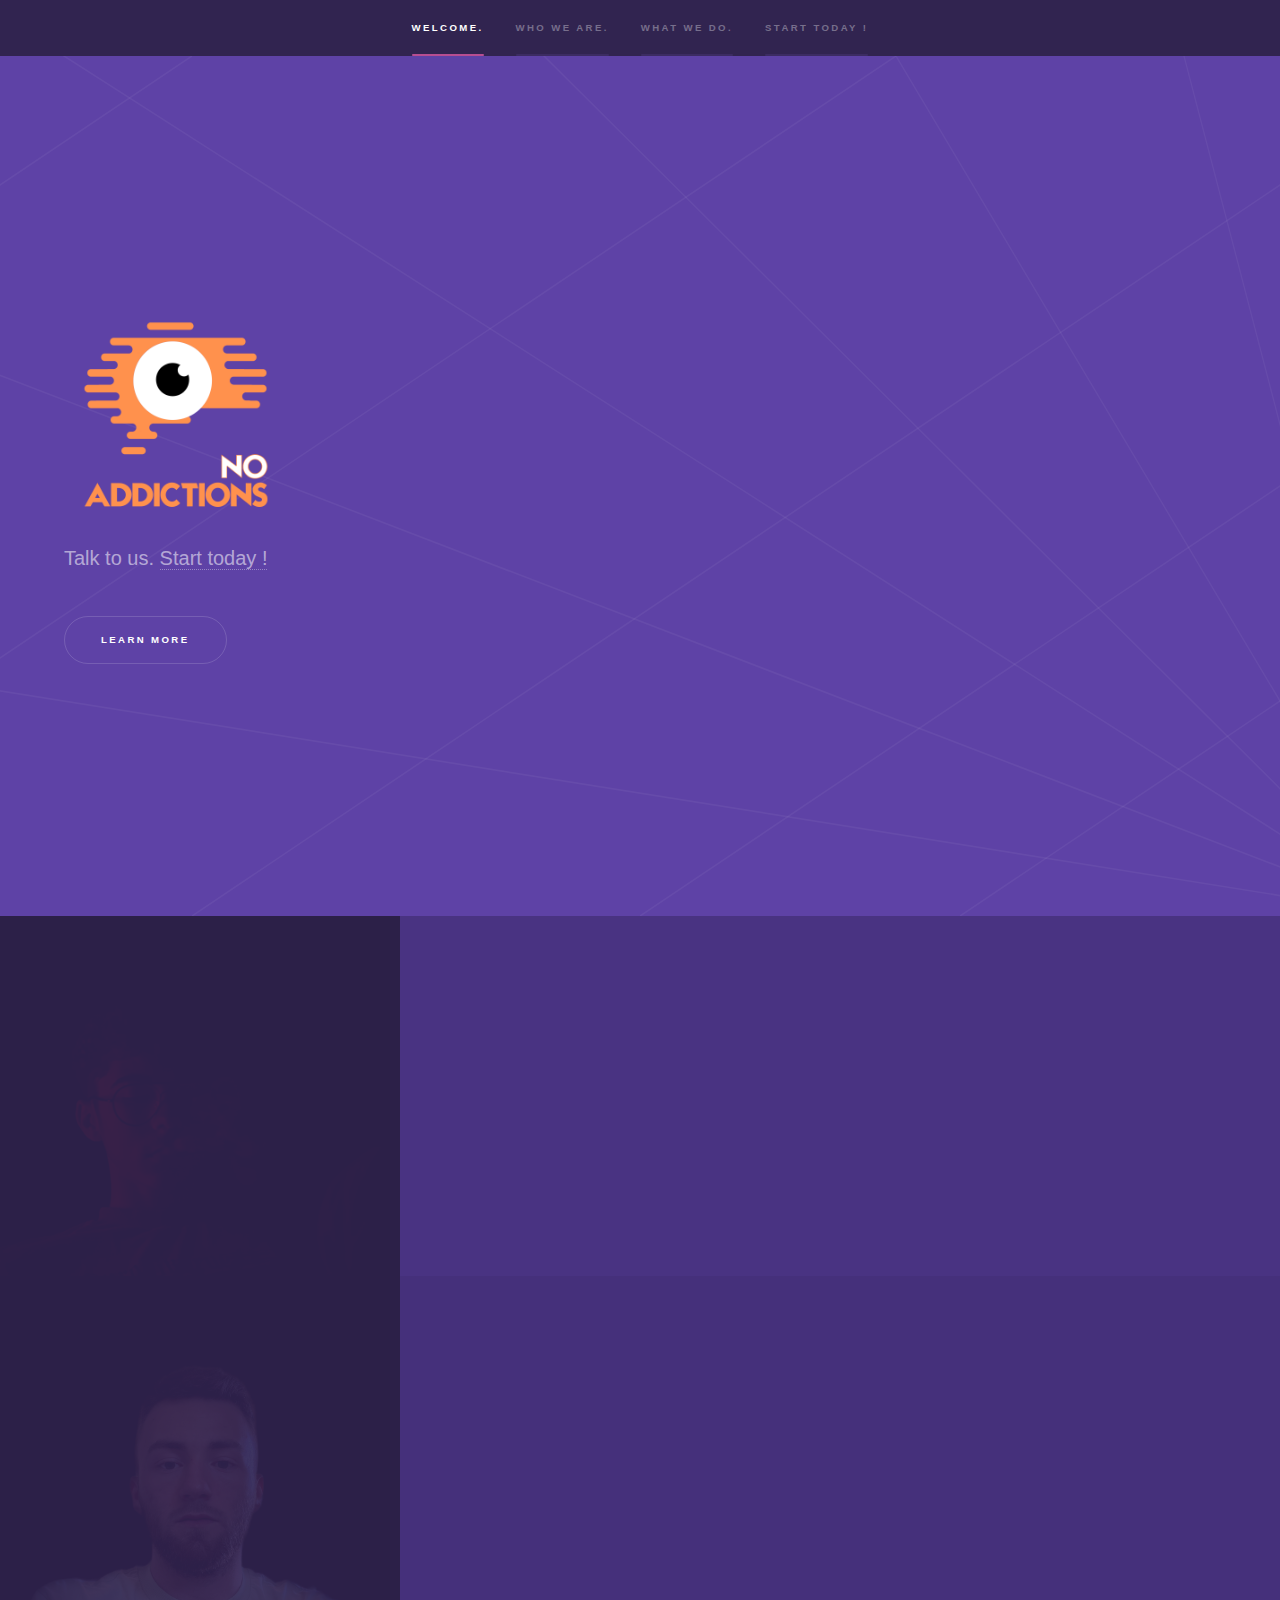
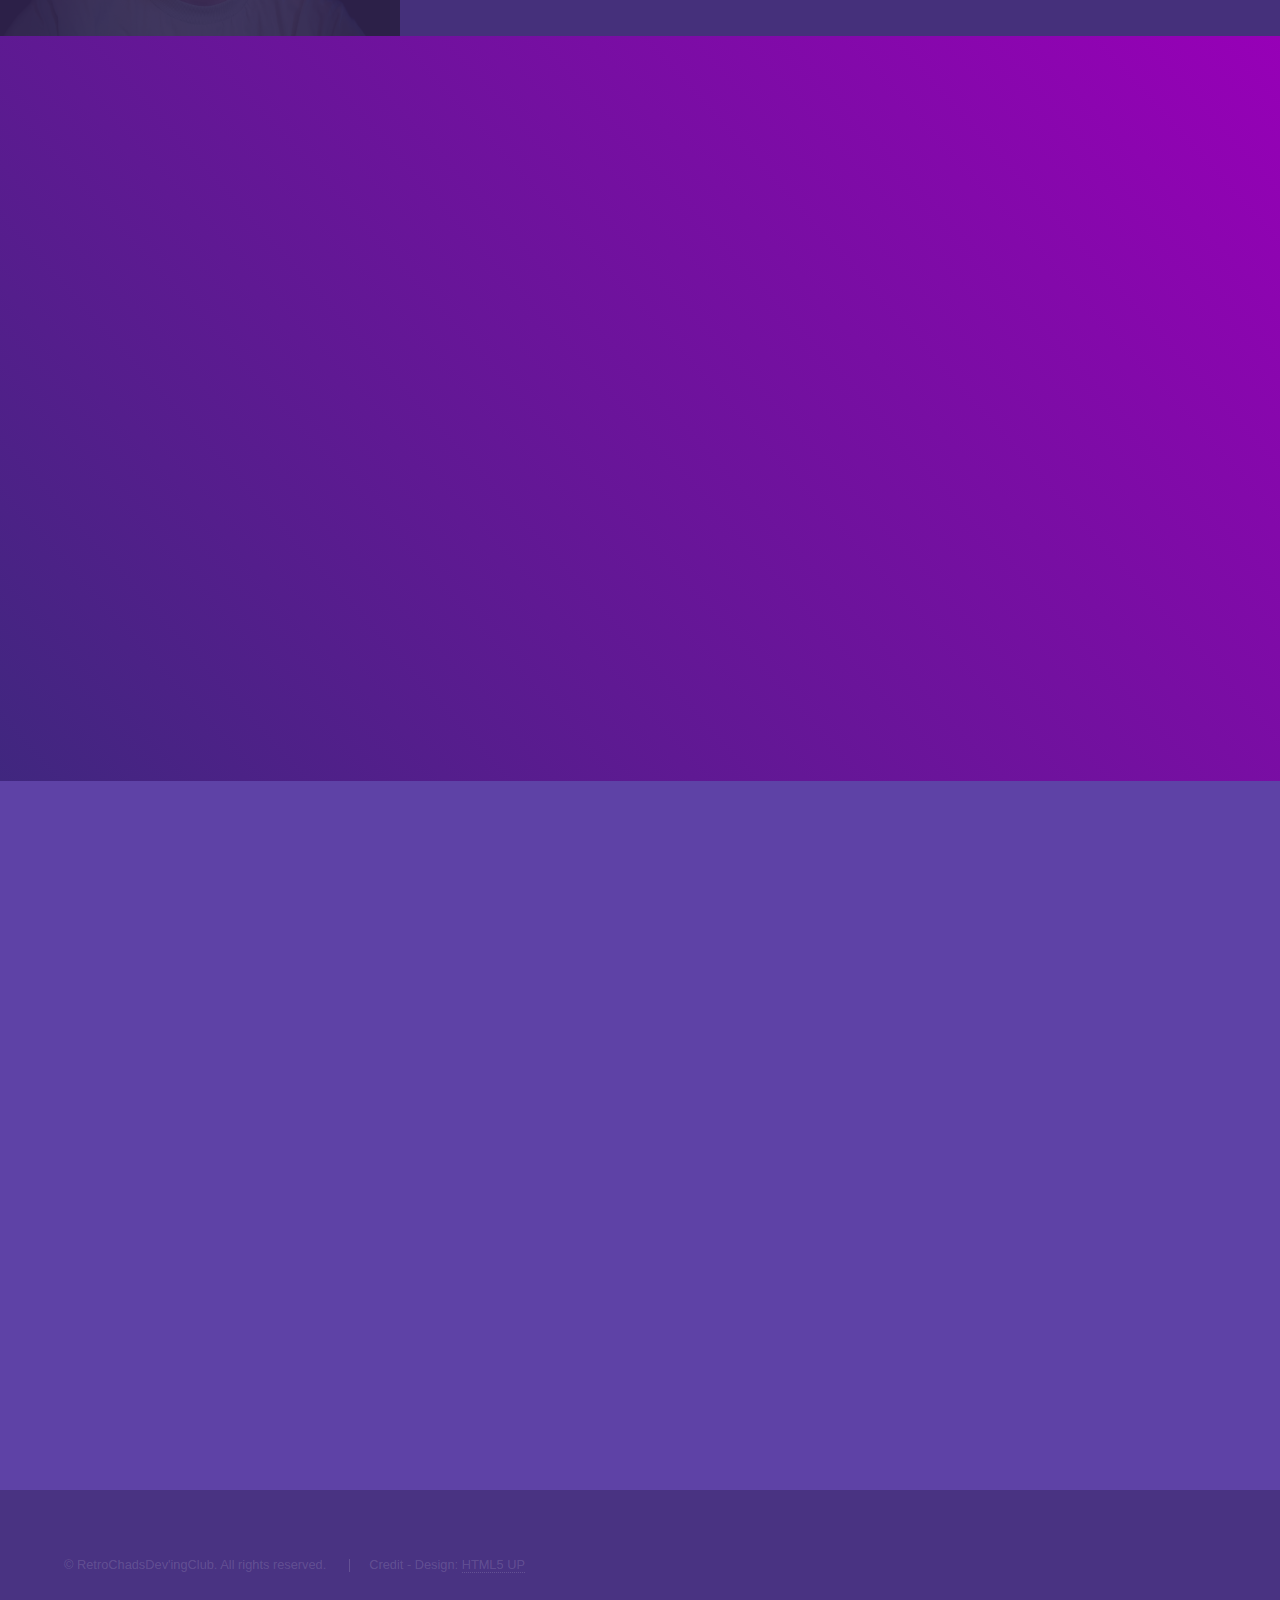
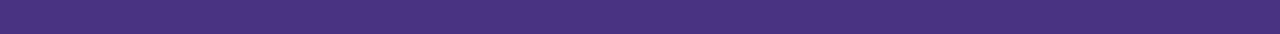
<file: index.html>
<!DOCTYPE HTML>
<!DOCTYPE HTML>
<!--
	Hyperspace by HTML5 UP
	html5up.net | @ajlkn
	Free for personal and commercial use under the CCA 3.0 license (html5up.net/license)
-->
<html>

<head>
    <title>NO ADDICTIONS.</title>
    <meta charset="utf-8" />
    <meta name="viewport" content="width=device-width, initial-scale=1, user-scalable=no" />
    <link rel="stylesheet" href="assets/css/main.css" />
    <noscript><link rel="stylesheet" href="assets/css/noscript.css" /></noscript>
    <link rel="icon" type="image/png" href="images/LOGO_noBackground.png" />
</head>

<body class="is-preload">

    <!-- Sidebar -->
    <section id="sidebar">
        <div class="inner">
            <nav>
                <ul>
                    <li><a href="#intro">Welcome.</a></li>
                    <li><a href="#one">Who we are.</a></li>
                    <li><a href="#two">What we do.</a></li>
                    <li><a href="#three">Start today !</a></li>
                </ul>
            </nav>
        </div>
    </section>

    <!-- Wrapper -->
    <div id="wrapper">

        <!-- Intro -->
        <section id="intro" class="wrapper style1 fullscreen fade-up">
            <div class="inner">
                <img src="images/LOGO_noBackground.png" />
                <!-- <h1>NO ADDICTION</h1> -->
                <p>Talk to us. <a href="#three">Start today !</a></p>
                <ul class="actions">
                    <li><a href="#two" class="button scrolly">Learn more</a></li>
                </ul>
            </div>
        </section>

        <!-- One -->
        <section id="one" class="wrapper style2 spotlights">
            <section>
                <a href="#" class="image"><img src="images/Matisse.jpg" alt="" data-position="top center" /></a>
                <div class="content">
                    <div class="inner">
                        <h2>Matisse CHENAVAS</h2>
                        <p>Former addict : Alcohol, cannabis, nicotine. Today young entrepreneur active in computer development. Convinced by a healthy life, he understands you and wants to help!</p>
                        <ul class="actions">
                            <!-- <li><a href="generic.html" class="button">Learn more</a></li> -->
                        </ul>
                    </div>
                </div>
            </section>
            <section>
                <a href="#" class="image"><img src="images/Erwann.jpg" alt="" data-position="25% 25%" /></a>
                <div class="content">
                    <div class="inner">
                        <h2>Erwann LAGOUCHE</h2>
                        <p>Video games addict since young. Talking to people helped him move on. He decided to help other in need, and to live of what he loves.</p>
                        <ul class="actions">
                            <!-- <li><a href="generic.html" class="button">Learn more</a></li> -->
                        </ul>
                    </div>
                </div>
            </section>
        </section>

        <!-- Two -->
        <section id="two" class="wrapper style3 fade-up">
            <div class="inner">
                <h2>What we do.</h2>
                <p>We are a duo of two computer science students, Erwann and Matisse. We want to help people affected by addiction to get out of it. Let's help us !</p>
                <div class="features">
                    <section>
                        <span class="icon solid major fa-comments"></span>
                        <h3>Talk about it !</h3>
                        <p>We organize anonymous meetings to talk freely about our addictions and how each of us experiences them.</p>
                    </section>
                    <section>
                        <span class="icon solid major fa-info"></span>
                        <h3>Find out more !</h3>
                        <p>We are convinced that there is a lack of information about addiction and we want everyone to really understand what an addiction is, both addict and non-addicts.</p>
                    </section>
                    <section>
                        <span class="icon solid major fa-suitcase"></span>
                        <h3>Professional reinsertion !</h3>
                        <p>We propose to help the most affected people return to an active life by helping them find work.</p>
                    </section>
                    <section>
                        <span class="icon solid major fa-calendar"></span>
                        <h3>Take part !</h3>
                        <p>We regularly organize events to meet former addicts and discuss with them.</p>
                    </section>
                </div>
                <ul class="actions">
                    <li><a href="informations.html" class="button">Learn more about addictions</a></li>
                </ul>
            </div>
        </section>

        <!-- Three -->
        <section id="three" class="wrapper style1 fade-up">
            <div class="inner">
                <h2>Start today !</h2>
                <p>Participating is the best way to get out of addiction or to help do so. Get started!</p>
                <div class="split style1">
                    <section>
                        <form method="post" action="#">
                            <div class="col-4 col-12-small">
                                <input type="radio" id="demo-priority-low" name="demo-priority" checked>
                                <label for="demo-priority-low">I am an addict.</label>
                            </div>
                            <div class="col-4 col-12-small">
                                <input type="radio" id="demo-priority-normal" name="demo-priority">
                                <label for="demo-priority-normal">I want to help an addict.</label>
                            </div>
                            <div class="fields">
                                <div class="field half">
                                    <label for="name">Name</label>
                                    <input type="text" name="name" id="name" />
                                </div>
                                <div class="field half">
                                    <label for="email">Email</label>
                                    <input type="text" name="email" id="email" />
                                </div>
                                <div class="field">
                                    <label for="message">Message</label>
                                    <textarea name="message" id="message" rows="5"></textarea>
                                </div>
                            </div>
                            <ul class="actions">
                                <li><a href="" class="button submit">Seek help</a></li>
                            </ul>
                        </form>
                    </section>
                    <section>
                        <ul class="contact">
                            <li>
                                <h3>Address</h3>
                                <span>25 rue Feuillat<br />
											69003, Lyon<br />
											France</span>
                            </li>
                            <li>
                                <h3>Email</h3>
                                <a href="#">contact.noaddiction@gmail.com</a>
                            </li>
                            <li>
                                <h3>Phone</h3>
                                <span>(+33) 4 68 28 41 92</span>
                            </li>
                            <li>
                                <h3>Social</h3>
                                <ul class="icons">
                                    <li><a href="https://github.com/ZEDIUM-Off/NO-ADDICTION" class="icon brands fa-github"><span class="label">GitHub</span></a></li>
                                    <li><a href="https://www.instagram.com/ig.noaddiction/?hl=fr" class="icon brands fa-instagram"><span class="label">Instagram</span></a></li>
                                    <!-- <li><a href="#" class="icon brands fa-linkedin-in"><span class="label">LinkedIn</span></a></li> -->
                                </ul>
                            </li>
                        </ul>
                    </section>
                </div>
            </div>
        </section>

    </div>

    <!-- Footer -->
    <footer id="footer" class="wrapper style1-alt">
        <div class="inner">
            <ul class="menu">
                <li>&copy; RetroChadsDev'ingClub. All rights reserved.</li>
                <li>Credit - Design: <a href="http://html5up.net">HTML5 UP</a></li>
            </ul>
        </div>
    </footer>

    <!-- Scripts -->
    <script src="assets/js/jquery.min.js"></script>
    <script src="assets/js/jquery.scrollex.min.js"></script>
    <script src="assets/js/jquery.scrolly.min.js"></script>
    <script src="assets/js/browser.min.js"></script>
    <script src="assets/js/breakpoints.min.js"></script>
    <script src="assets/js/util.js"></script>
    <script src="assets/js/main.js"></script>

</body>

</html>
</file>
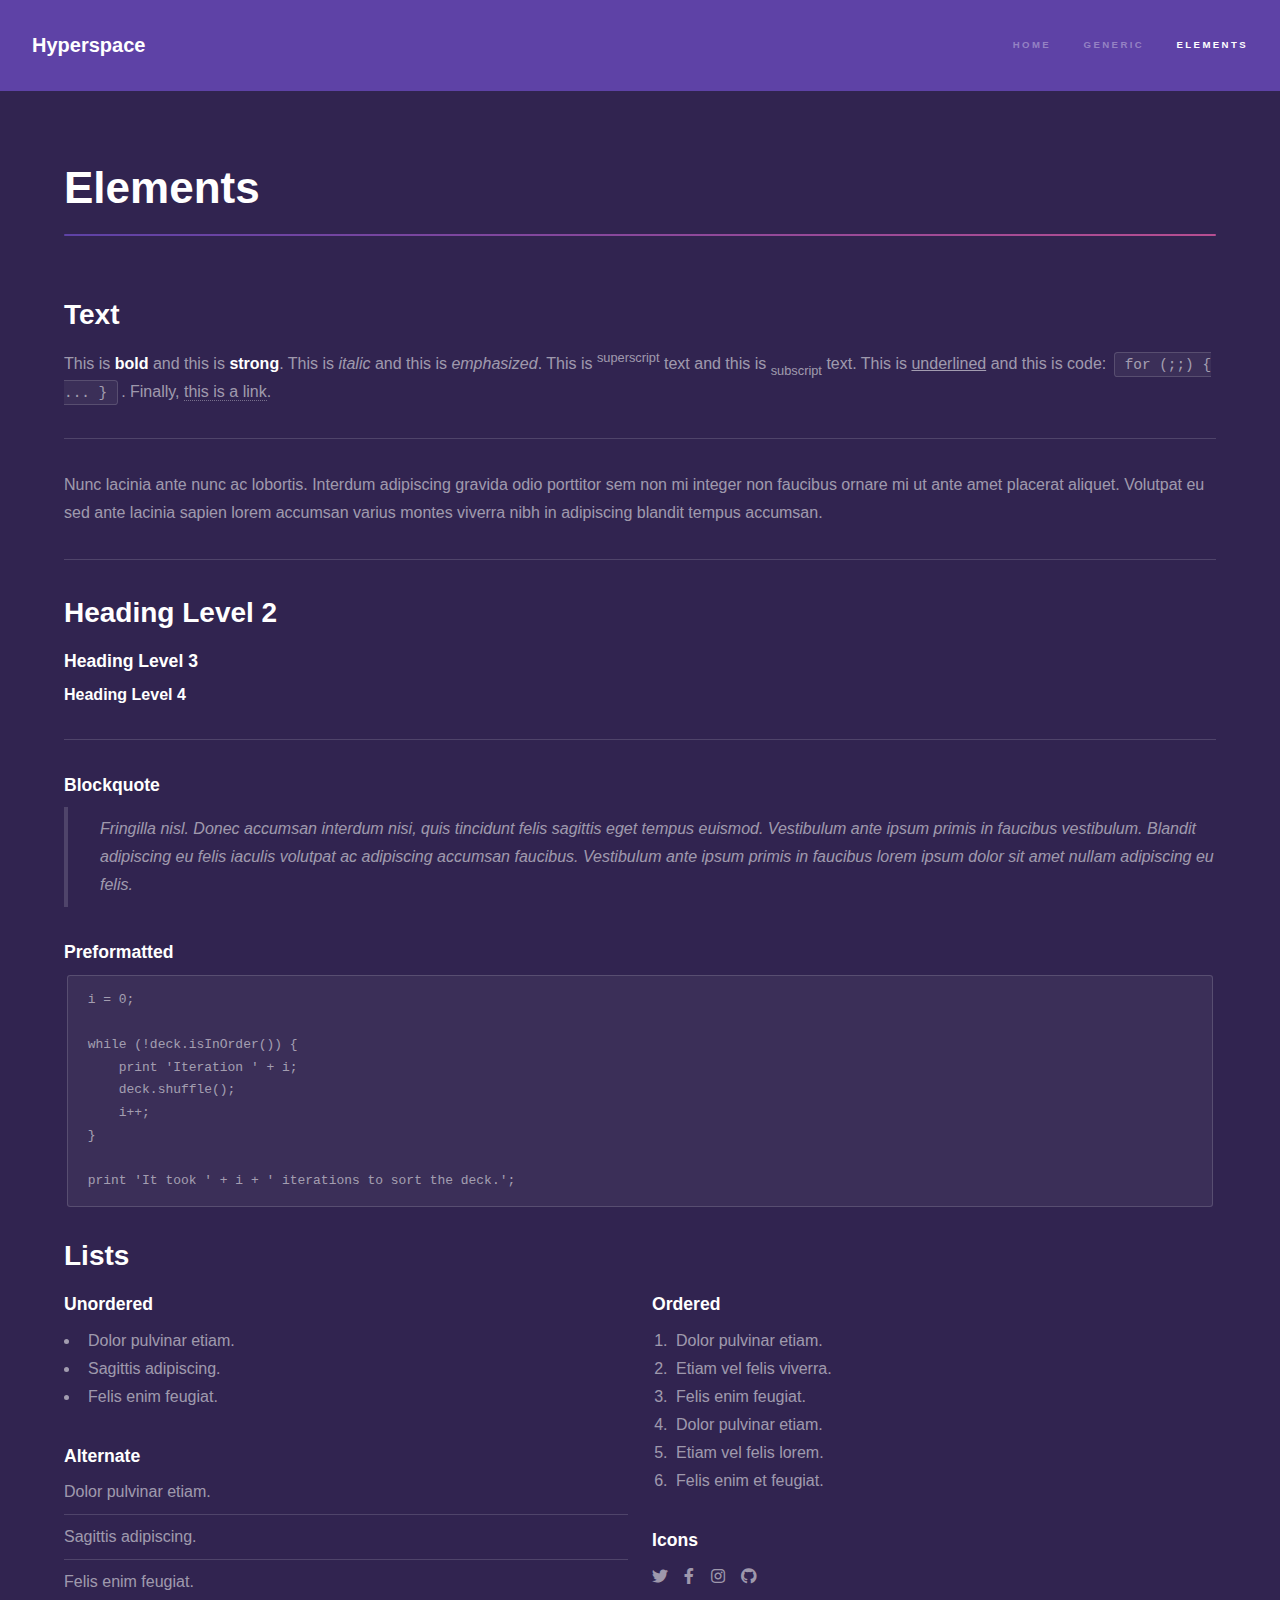
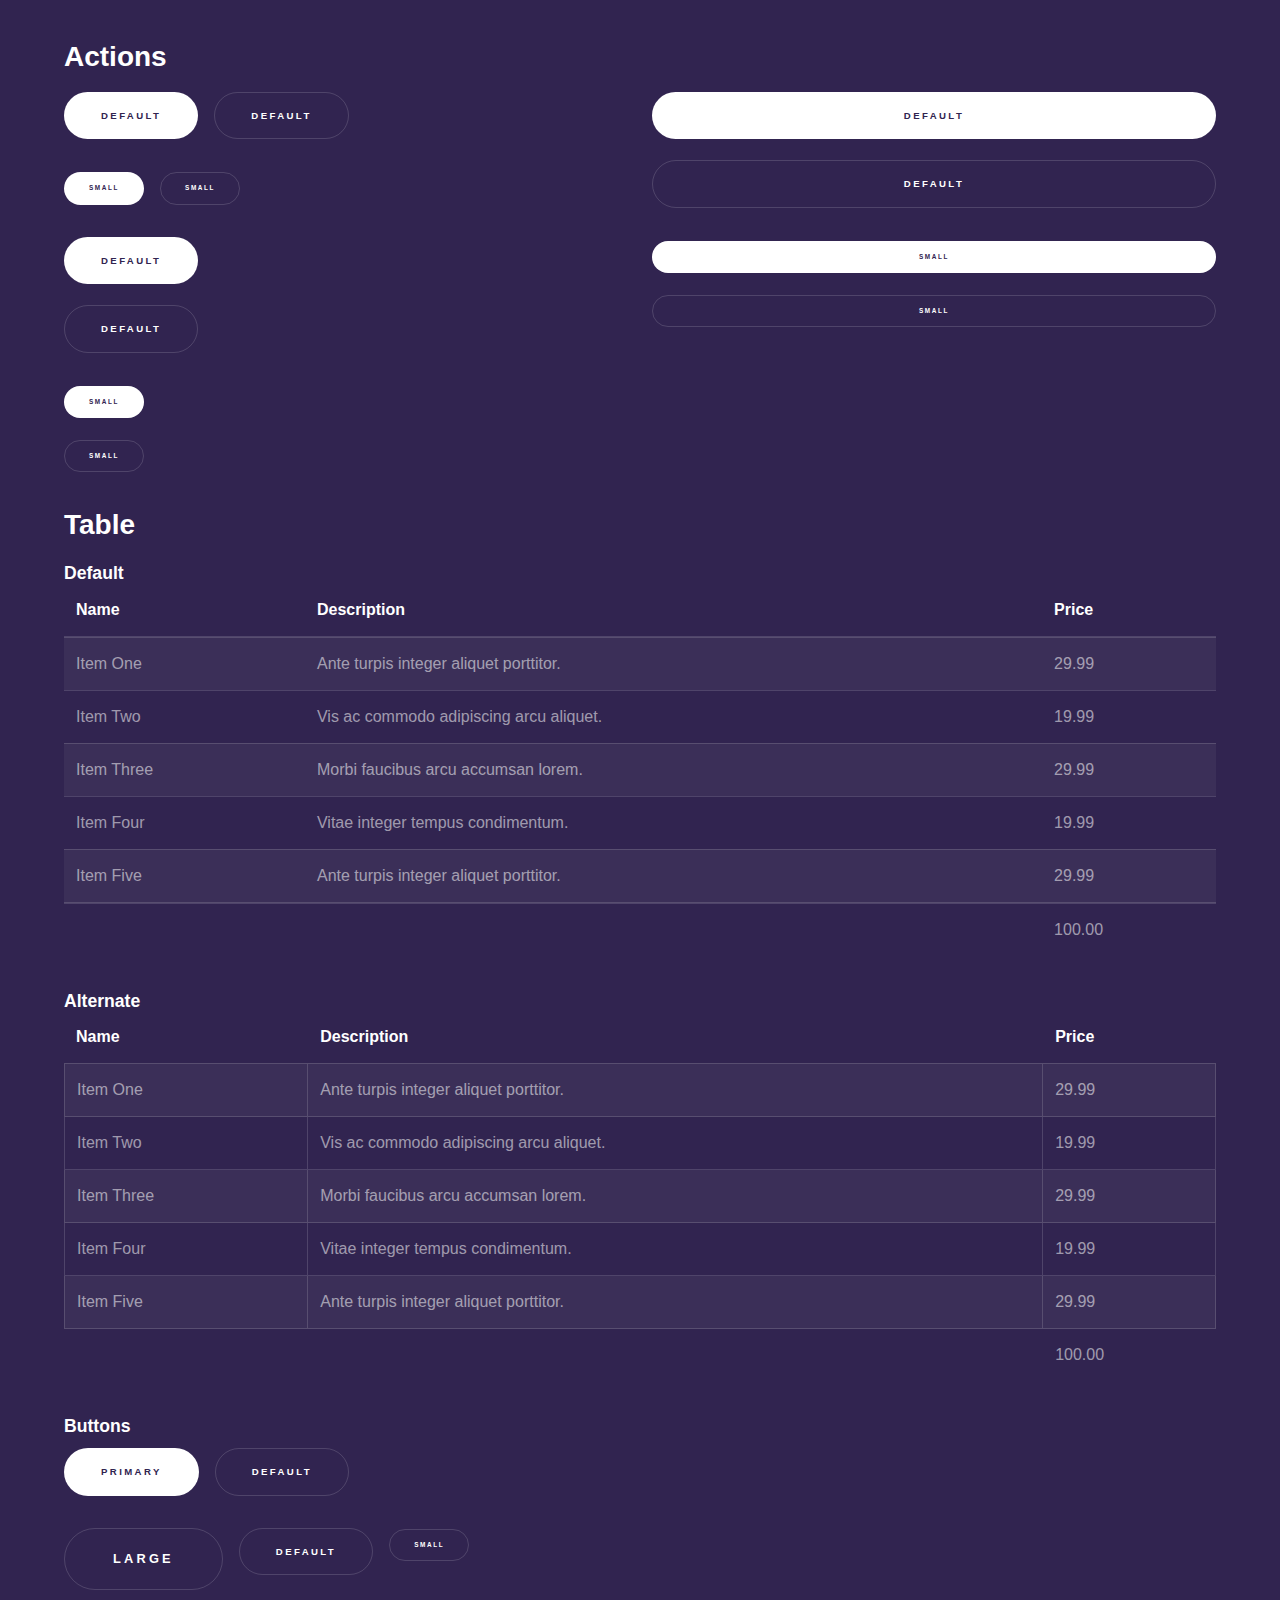
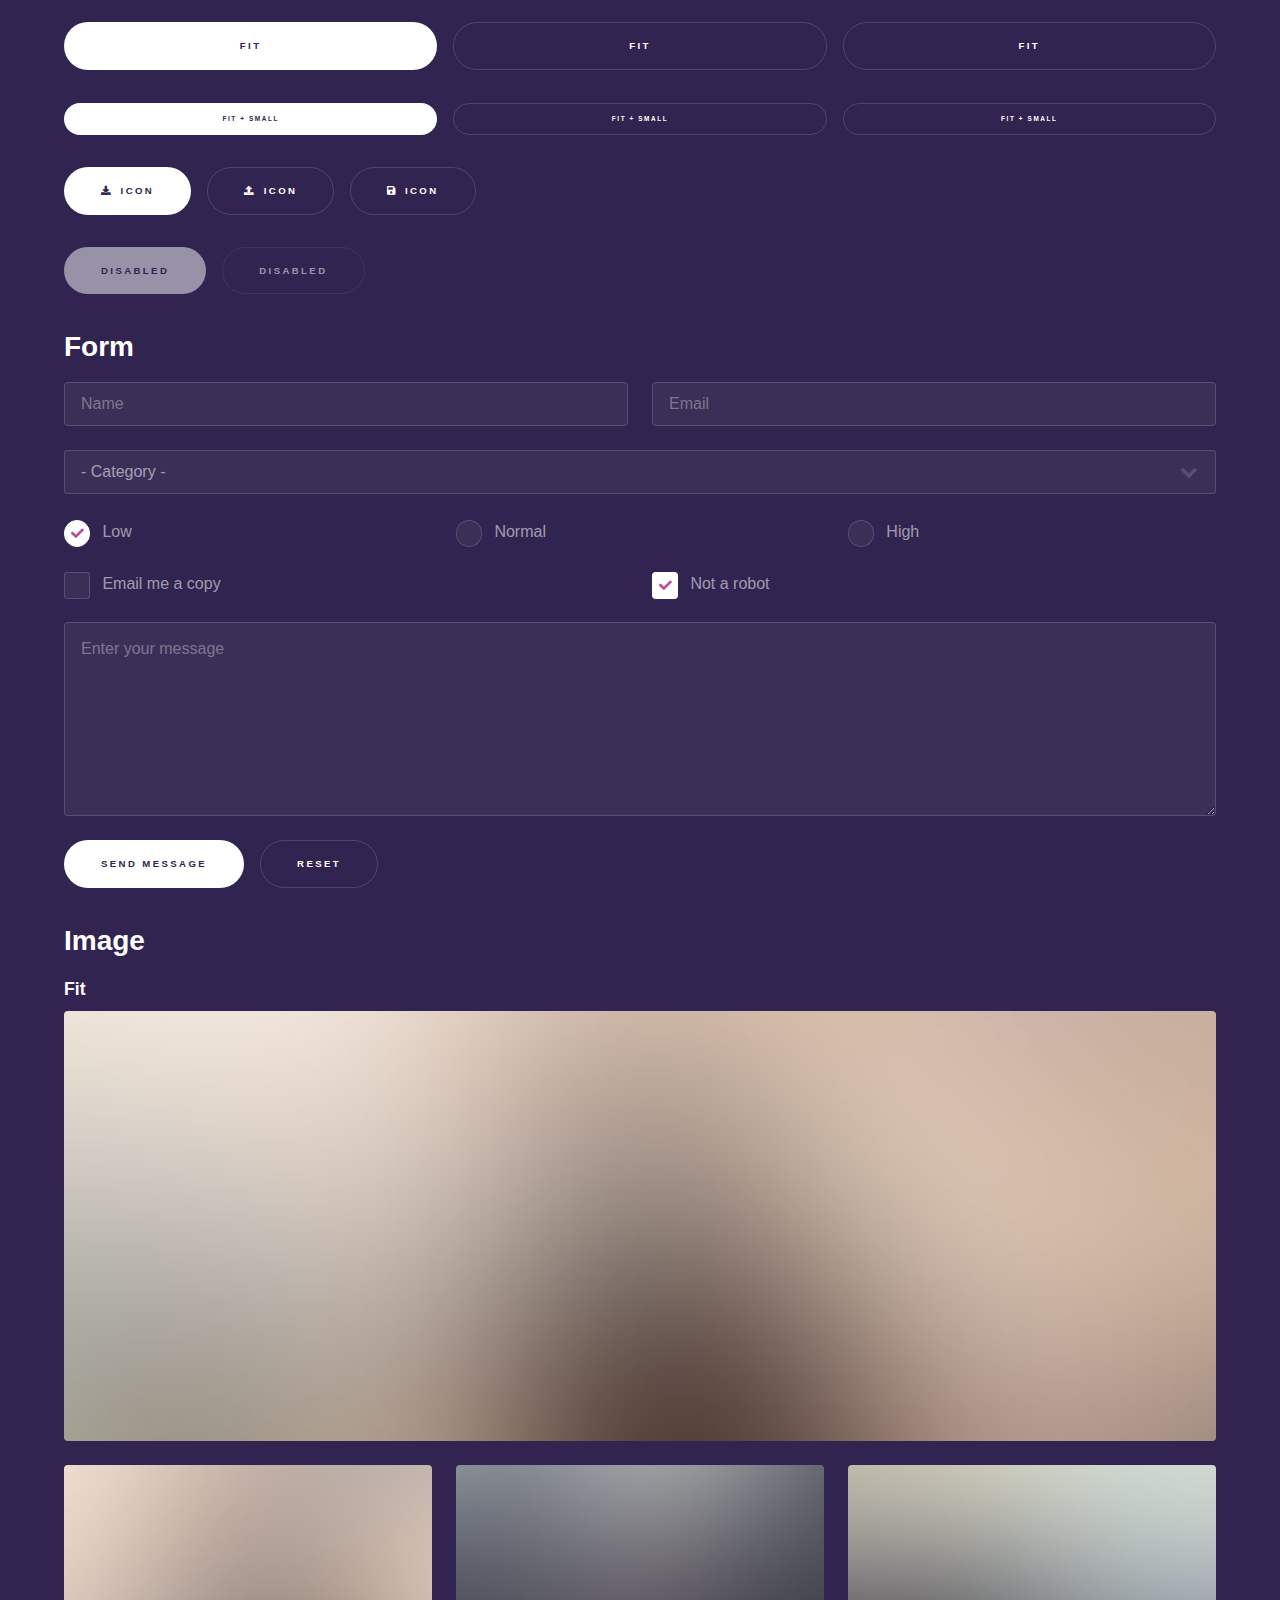
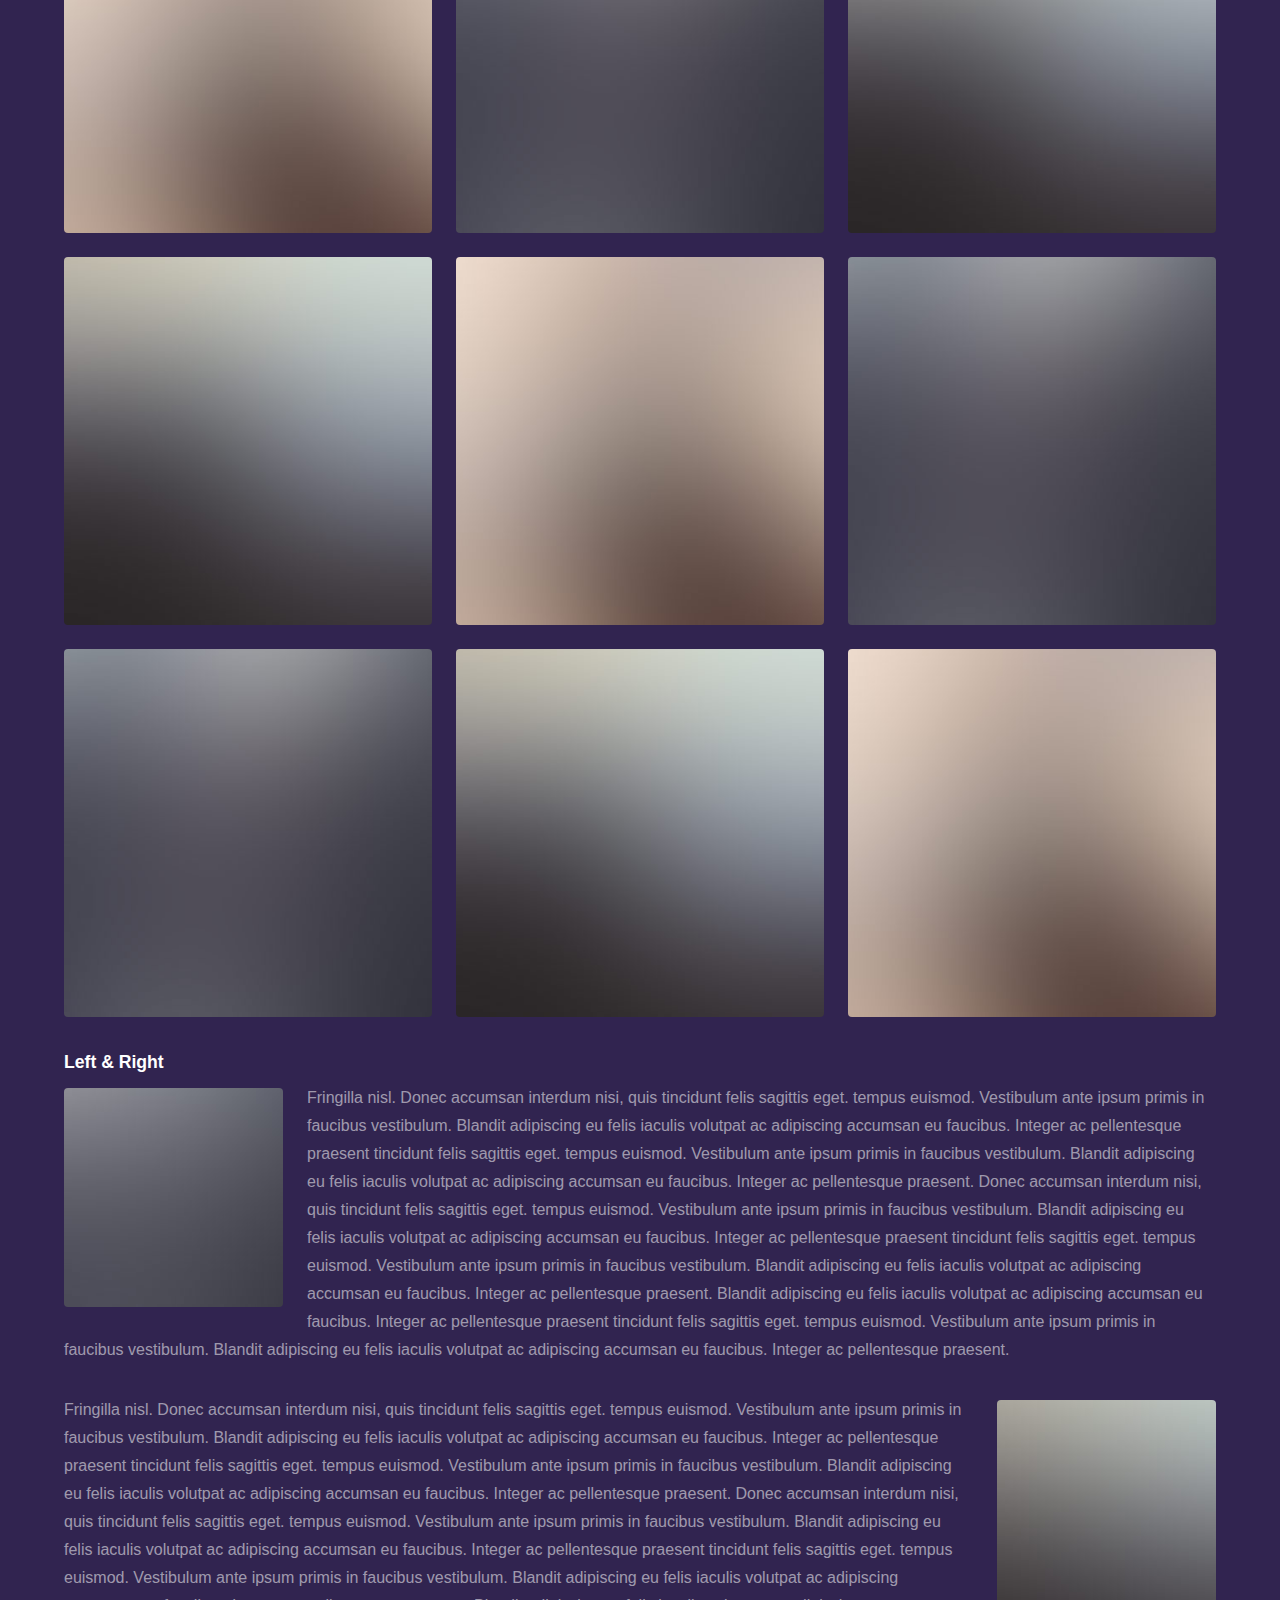
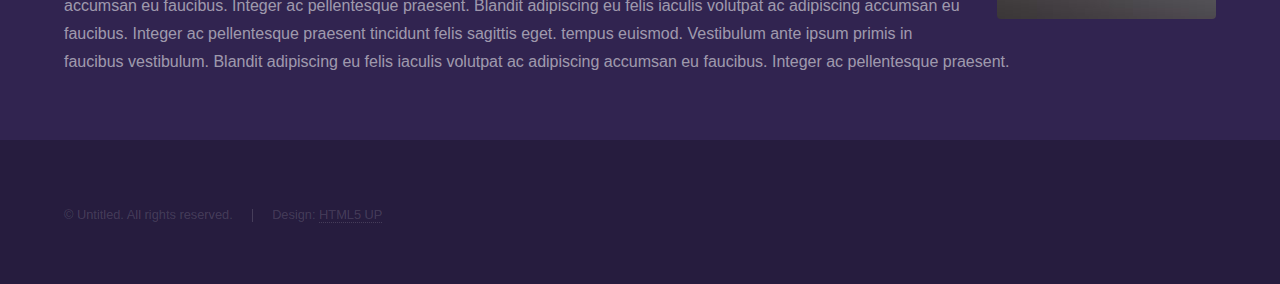
<file: elements.html>
<!DOCTYPE HTML>
<!--
	Hyperspace by HTML5 UP
	html5up.net | @ajlkn
	Free for personal and commercial use under the CCA 3.0 license (html5up.net/license)
-->
<html>
	<head>
		<title>Elements - Hyperspace by HTML5 UP</title>
		<meta charset="utf-8" />
		<meta name="viewport" content="width=device-width, initial-scale=1, user-scalable=no" />
		<link rel="stylesheet" href="assets/css/main.css" />
		<noscript><link rel="stylesheet" href="assets/css/noscript.css" /></noscript>
	</head>
	<body class="is-preload">

		<!-- Header -->
			<header id="header">
				<a href="index.html" class="title">Hyperspace</a>
				<nav>
					<ul>
						<li><a href="index.html">Home</a></li>
						<li><a href="generic.html">Generic</a></li>
						<li><a href="elements.html"  class="active">Elements</a></li>
					</ul>
				</nav>
			</header>

		<!-- Wrapper -->
			<div id="wrapper">

				<!-- Main -->
					<section id="main" class="wrapper">
						<div class="inner">
							<h1 class="major">Elements</h1>

							<!-- Text -->
								<section>
									<h2>Text</h2>
									<p>This is <b>bold</b> and this is <strong>strong</strong>. This is <i>italic</i> and this is <em>emphasized</em>.
									This is <sup>superscript</sup> text and this is <sub>subscript</sub> text.
									This is <u>underlined</u> and this is code: <code>for (;;) { ... }</code>. Finally, <a href="#">this is a link</a>.</p>
									<hr />
									<p>Nunc lacinia ante nunc ac lobortis. Interdum adipiscing gravida odio porttitor sem non mi integer non faucibus ornare mi ut ante amet placerat aliquet. Volutpat eu sed ante lacinia sapien lorem accumsan varius montes viverra nibh in adipiscing blandit tempus accumsan.</p>
									<hr />
									<h2>Heading Level 2</h2>
									<h3>Heading Level 3</h3>
									<h4>Heading Level 4</h4>
									<hr />
									<h3>Blockquote</h3>
									<blockquote>Fringilla nisl. Donec accumsan interdum nisi, quis tincidunt felis sagittis eget tempus euismod. Vestibulum ante ipsum primis in faucibus vestibulum. Blandit adipiscing eu felis iaculis volutpat ac adipiscing accumsan faucibus. Vestibulum ante ipsum primis in faucibus lorem ipsum dolor sit amet nullam adipiscing eu felis.</blockquote>
									<h3>Preformatted</h3>
									<pre><code>i = 0;

while (!deck.isInOrder()) {
    print 'Iteration ' + i;
    deck.shuffle();
    i++;
}

print 'It took ' + i + ' iterations to sort the deck.';</code></pre>
								</section>

							<!-- Lists -->
								<section>
									<h2>Lists</h2>
									<div class="row">
										<div class="col-6 col-12-medium">
											<h3>Unordered</h3>
											<ul>
												<li>Dolor pulvinar etiam.</li>
												<li>Sagittis adipiscing.</li>
												<li>Felis enim feugiat.</li>
											</ul>
											<h3>Alternate</h3>
											<ul class="alt">
												<li>Dolor pulvinar etiam.</li>
												<li>Sagittis adipiscing.</li>
												<li>Felis enim feugiat.</li>
											</ul>
										</div>
										<div class="col-6 col-12-medium">
											<h3>Ordered</h3>
											<ol>
												<li>Dolor pulvinar etiam.</li>
												<li>Etiam vel felis viverra.</li>
												<li>Felis enim feugiat.</li>
												<li>Dolor pulvinar etiam.</li>
												<li>Etiam vel felis lorem.</li>
												<li>Felis enim et feugiat.</li>
											</ol>
											<h3>Icons</h3>
											<ul class="icons">
												<li><a href="#" class="icon brands fa-twitter"><span class="label">Twitter</span></a></li>
												<li><a href="#" class="icon brands fa-facebook-f"><span class="label">Facebook</span></a></li>
												<li><a href="#" class="icon brands fa-instagram"><span class="label">Instagram</span></a></li>
												<li><a href="#" class="icon brands fa-github"><span class="label">Github</span></a></li>
											</ul>
										</div>
									</div>
									<h2>Actions</h2>
									<div class="row">
										<div class="col-6 col-12-medium">
											<ul class="actions">
												<li><a href="#" class="button primary">Default</a></li>
												<li><a href="#" class="button">Default</a></li>
											</ul>
											<ul class="actions small">
												<li><a href="#" class="button primary small">Small</a></li>
												<li><a href="#" class="button small">Small</a></li>
											</ul>
											<ul class="actions stacked">
												<li><a href="#" class="button primary">Default</a></li>
												<li><a href="#" class="button">Default</a></li>
											</ul>
											<ul class="actions stacked">
												<li><a href="#" class="button primary small">Small</a></li>
												<li><a href="#" class="button small">Small</a></li>
											</ul>
										</div>
										<div class="col-6 col-12-medium">
											<ul class="actions stacked">
												<li><a href="#" class="button primary fit">Default</a></li>
												<li><a href="#" class="button fit">Default</a></li>
											</ul>
											<ul class="actions stacked">
												<li><a href="#" class="button primary small fit">Small</a></li>
												<li><a href="#" class="button small fit">Small</a></li>
											</ul>
										</div>
									</div>
								</section>

							<!-- Table -->
								<section>
									<h2>Table</h2>
									<h3>Default</h3>
									<div class="table-wrapper">
										<table>
											<thead>
												<tr>
													<th>Name</th>
													<th>Description</th>
													<th>Price</th>
												</tr>
											</thead>
											<tbody>
												<tr>
													<td>Item One</td>
													<td>Ante turpis integer aliquet porttitor.</td>
													<td>29.99</td>
												</tr>
												<tr>
													<td>Item Two</td>
													<td>Vis ac commodo adipiscing arcu aliquet.</td>
													<td>19.99</td>
												</tr>
												<tr>
													<td>Item Three</td>
													<td> Morbi faucibus arcu accumsan lorem.</td>
													<td>29.99</td>
												</tr>
												<tr>
													<td>Item Four</td>
													<td>Vitae integer tempus condimentum.</td>
													<td>19.99</td>
												</tr>
												<tr>
													<td>Item Five</td>
													<td>Ante turpis integer aliquet porttitor.</td>
													<td>29.99</td>
												</tr>
											</tbody>
											<tfoot>
												<tr>
													<td colspan="2"></td>
													<td>100.00</td>
												</tr>
											</tfoot>
										</table>
									</div>

									<h3>Alternate</h3>
									<div class="table-wrapper">
										<table class="alt">
											<thead>
												<tr>
													<th>Name</th>
													<th>Description</th>
													<th>Price</th>
												</tr>
											</thead>
											<tbody>
												<tr>
													<td>Item One</td>
													<td>Ante turpis integer aliquet porttitor.</td>
													<td>29.99</td>
												</tr>
												<tr>
													<td>Item Two</td>
													<td>Vis ac commodo adipiscing arcu aliquet.</td>
													<td>19.99</td>
												</tr>
												<tr>
													<td>Item Three</td>
													<td> Morbi faucibus arcu accumsan lorem.</td>
													<td>29.99</td>
												</tr>
												<tr>
													<td>Item Four</td>
													<td>Vitae integer tempus condimentum.</td>
													<td>19.99</td>
												</tr>
												<tr>
													<td>Item Five</td>
													<td>Ante turpis integer aliquet porttitor.</td>
													<td>29.99</td>
												</tr>
											</tbody>
											<tfoot>
												<tr>
													<td colspan="2"></td>
													<td>100.00</td>
												</tr>
											</tfoot>
										</table>
									</div>
								</section>

							<!-- Buttons -->
								<section>
									<h3>Buttons</h3>
									<ul class="actions">
										<li><a href="#" class="button primary">Primary</a></li>
										<li><a href="#" class="button">Default</a></li>
									</ul>
									<ul class="actions">
										<li><a href="#" class="button large">Large</a></li>
										<li><a href="#" class="button">Default</a></li>
										<li><a href="#" class="button small">Small</a></li>
									</ul>
									<ul class="actions fit">
										<li><a href="#" class="button primary fit">Fit</a></li>
										<li><a href="#" class="button fit">Fit</a></li>
										<li><a href="#" class="button fit">Fit</a></li>
									</ul>
									<ul class="actions fit small">
										<li><a href="#" class="button primary fit small">Fit + Small</a></li>
										<li><a href="#" class="button fit small">Fit + Small</a></li>
										<li><a href="#" class="button fit small">Fit + Small</a></li>
									</ul>
									<ul class="actions">
										<li><a href="#" class="button primary icon solid fa-download">Icon</a></li>
										<li><a href="#" class="button icon solid fa-upload">Icon</a></li>
										<li><a href="#" class="button icon solid fa-save">Icon</a></li>
									</ul>
									<ul class="actions">
										<li><span class="button primary disabled">Disabled</span></li>
										<li><span class="button disabled">Disabled</span></li>
									</ul>
								</section>

							<!-- Form -->
								<section>
									<h2>Form</h2>
									<form method="post" action="#">
										<div class="row gtr-uniform">
											<div class="col-6 col-12-xsmall">
												<input type="text" name="demo-name" id="demo-name" value="" placeholder="Name" />
											</div>
											<div class="col-6 col-12-xsmall">
												<input type="email" name="demo-email" id="demo-email" value="" placeholder="Email" />
											</div>
											<div class="col-12">
												<select name="demo-category" id="demo-category">
													<option value="">- Category -</option>
													<option value="1">Manufacturing</option>
													<option value="1">Shipping</option>
													<option value="1">Administration</option>
													<option value="1">Human Resources</option>
												</select>
											</div>
											<div class="col-4 col-12-small">
												<input type="radio" id="demo-priority-low" name="demo-priority" checked>
												<label for="demo-priority-low">Low</label>
											</div>
											<div class="col-4 col-12-small">
												<input type="radio" id="demo-priority-normal" name="demo-priority">
												<label for="demo-priority-normal">Normal</label>
											</div>
											<div class="col-4 col-12-small">
												<input type="radio" id="demo-priority-high" name="demo-priority">
												<label for="demo-priority-high">High</label>
											</div>
											<div class="col-6 col-12-small">
												<input type="checkbox" id="demo-copy" name="demo-copy">
												<label for="demo-copy">Email me a copy</label>
											</div>
											<div class="col-6 col-12-small">
												<input type="checkbox" id="demo-human" name="demo-human" checked>
												<label for="demo-human">Not a robot</label>
											</div>
											<div class="col-12">
												<textarea name="demo-message" id="demo-message" placeholder="Enter your message" rows="6"></textarea>
											</div>
											<div class="col-12">
												<ul class="actions">
													<li><input type="submit" value="Send Message" class="primary" /></li>
													<li><input type="reset" value="Reset" /></li>
												</ul>
											</div>
										</div>
									</form>
								</section>

							<!-- Image -->
								<section>
									<h2>Image</h2>
									<h3>Fit</h3>
									<div class="box alt">
										<div class="row gtr-uniform">
											<div class="col-12"><span class="image fit"><img src="images/pic04.jpg" alt="" /></span></div>
											<div class="col-4"><span class="image fit"><img src="images/pic01.jpg" alt="" /></span></div>
											<div class="col-4"><span class="image fit"><img src="images/pic02.jpg" alt="" /></span></div>
											<div class="col-4"><span class="image fit"><img src="images/pic03.jpg" alt="" /></span></div>
											<div class="col-4"><span class="image fit"><img src="images/pic03.jpg" alt="" /></span></div>
											<div class="col-4"><span class="image fit"><img src="images/pic01.jpg" alt="" /></span></div>
											<div class="col-4"><span class="image fit"><img src="images/pic02.jpg" alt="" /></span></div>
											<div class="col-4"><span class="image fit"><img src="images/pic02.jpg" alt="" /></span></div>
											<div class="col-4"><span class="image fit"><img src="images/pic03.jpg" alt="" /></span></div>
											<div class="col-4"><span class="image fit"><img src="images/pic01.jpg" alt="" /></span></div>
										</div>
									</div>
									<h3>Left &amp; Right</h3>
									<p><span class="image left"><img src="images/pic05.jpg" alt="" /></span>Fringilla nisl. Donec accumsan interdum nisi, quis tincidunt felis sagittis eget. tempus euismod. Vestibulum ante ipsum primis in faucibus vestibulum. Blandit adipiscing eu felis iaculis volutpat ac adipiscing accumsan eu faucibus. Integer ac pellentesque praesent tincidunt felis sagittis eget. tempus euismod. Vestibulum ante ipsum primis in faucibus vestibulum. Blandit adipiscing eu felis iaculis volutpat ac adipiscing accumsan eu faucibus. Integer ac pellentesque praesent. Donec accumsan interdum nisi, quis tincidunt felis sagittis eget. tempus euismod. Vestibulum ante ipsum primis in faucibus vestibulum. Blandit adipiscing eu felis iaculis volutpat ac adipiscing accumsan eu faucibus. Integer ac pellentesque praesent tincidunt felis sagittis eget. tempus euismod. Vestibulum ante ipsum primis in faucibus vestibulum. Blandit adipiscing eu felis iaculis volutpat ac adipiscing accumsan eu faucibus. Integer ac pellentesque praesent. Blandit adipiscing eu felis iaculis volutpat ac adipiscing accumsan eu faucibus. Integer ac pellentesque praesent tincidunt felis sagittis eget. tempus euismod. Vestibulum ante ipsum primis in faucibus vestibulum. Blandit adipiscing eu felis iaculis volutpat ac adipiscing accumsan eu faucibus. Integer ac pellentesque praesent.</p>
									<p><span class="image right"><img src="images/pic06.jpg" alt="" /></span>Fringilla nisl. Donec accumsan interdum nisi, quis tincidunt felis sagittis eget. tempus euismod. Vestibulum ante ipsum primis in faucibus vestibulum. Blandit adipiscing eu felis iaculis volutpat ac adipiscing accumsan eu faucibus. Integer ac pellentesque praesent tincidunt felis sagittis eget. tempus euismod. Vestibulum ante ipsum primis in faucibus vestibulum. Blandit adipiscing eu felis iaculis volutpat ac adipiscing accumsan eu faucibus. Integer ac pellentesque praesent. Donec accumsan interdum nisi, quis tincidunt felis sagittis eget. tempus euismod. Vestibulum ante ipsum primis in faucibus vestibulum. Blandit adipiscing eu felis iaculis volutpat ac adipiscing accumsan eu faucibus. Integer ac pellentesque praesent tincidunt felis sagittis eget. tempus euismod. Vestibulum ante ipsum primis in faucibus vestibulum. Blandit adipiscing eu felis iaculis volutpat ac adipiscing accumsan eu faucibus. Integer ac pellentesque praesent. Blandit adipiscing eu felis iaculis volutpat ac adipiscing accumsan eu faucibus. Integer ac pellentesque praesent tincidunt felis sagittis eget. tempus euismod. Vestibulum ante ipsum primis in faucibus vestibulum. Blandit adipiscing eu felis iaculis volutpat ac adipiscing accumsan eu faucibus. Integer ac pellentesque praesent.</p>
								</section>

						</div>
					</section>

			</div>

		<!-- Footer -->
			<footer id="footer" class="wrapper alt">
				<div class="inner">
					<ul class="menu">
						<li>&copy; Untitled. All rights reserved.</li><li>Design: <a href="http://html5up.net">HTML5 UP</a></li>
					</ul>
				</div>
			</footer>

		<!-- Scripts -->
			<script src="assets/js/jquery.min.js"></script>
			<script src="assets/js/jquery.scrollex.min.js"></script>
			<script src="assets/js/jquery.scrolly.min.js"></script>
			<script src="assets/js/browser.min.js"></script>
			<script src="assets/js/breakpoints.min.js"></script>
			<script src="assets/js/util.js"></script>
			<script src="assets/js/main.js"></script>

	</body>
</html>
</file>
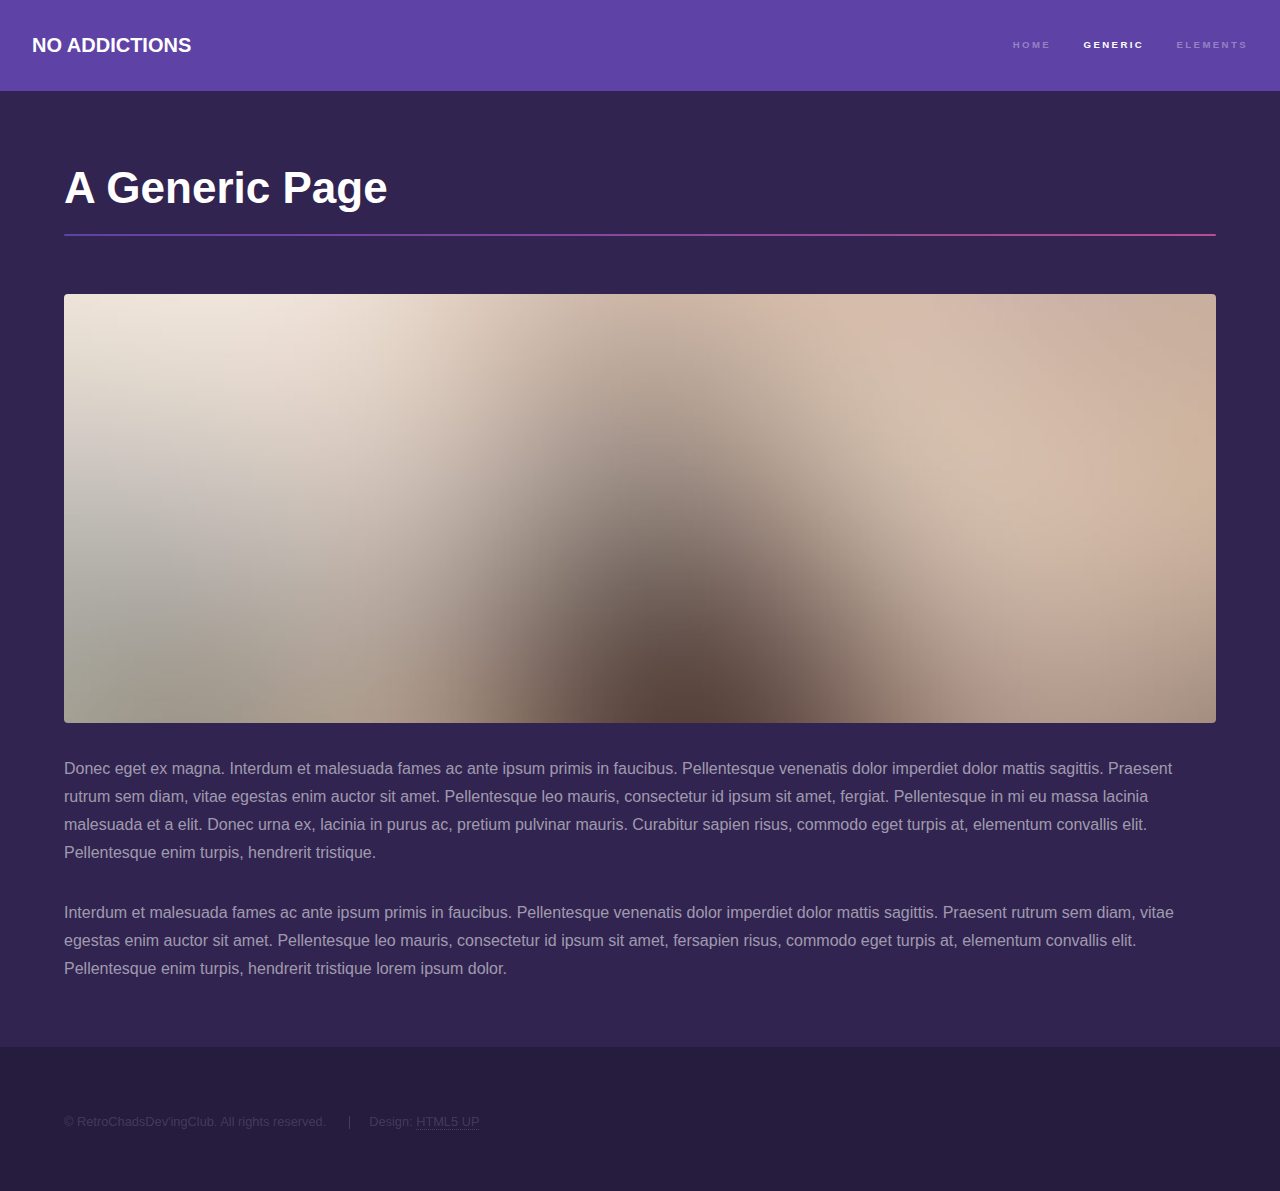
<file: generic.html>
<!DOCTYPE HTML>
<!--
	Hyperspace by HTML5 UP
	html5up.net | @ajlkn
	Free for personal and commercial use under the CCA 3.0 license (html5up.net/license)
-->
<html>

<head>
    <title>Informations - NO ADDICTIONS</title>
    <meta charset="utf-8" />
    <meta name="viewport" content="width=device-width, initial-scale=1, user-scalable=no" />
    <link rel="stylesheet" href="assets/css/main.css" />
    <noscript><link rel="stylesheet" href="assets/css/noscript.css" /></noscript>
</head>

<body class="is-preload">

    <!-- Header -->
    <header id="header">
        <a href="index.html" class="title">NO ADDICTIONS</a>
        <nav>
            <ul>
                <li><a href="index.html">Home</a></li>
                <li><a href="generic.html" class="active">Generic</a></li>
                <li><a href="elements.html">Elements</a></li>
            </ul>
        </nav>
    </header>

    <!-- Wrapper -->
    <div id="wrapper">

        <!-- Main -->
        <section id="main" class="wrapper">
            <div class="inner">
                <h1 class="major">A Generic Page</h1>
                <span class="image fit"><img src="images/pic04.jpg" alt="" /></span>
                <p>Donec eget ex magna. Interdum et malesuada fames ac ante ipsum primis in faucibus. Pellentesque venenatis dolor imperdiet dolor mattis sagittis. Praesent rutrum sem diam, vitae egestas enim auctor sit amet. Pellentesque leo mauris, consectetur
                    id ipsum sit amet, fergiat. Pellentesque in mi eu massa lacinia malesuada et a elit. Donec urna ex, lacinia in purus ac, pretium pulvinar mauris. Curabitur sapien risus, commodo eget turpis at, elementum convallis elit. Pellentesque
                    enim turpis, hendrerit tristique.</p>
                <p>Interdum et malesuada fames ac ante ipsum primis in faucibus. Pellentesque venenatis dolor imperdiet dolor mattis sagittis. Praesent rutrum sem diam, vitae egestas enim auctor sit amet. Pellentesque leo mauris, consectetur id ipsum sit
                    amet, fersapien risus, commodo eget turpis at, elementum convallis elit. Pellentesque enim turpis, hendrerit tristique lorem ipsum dolor.</p>
            </div>
        </section>

    </div>

    <!-- Footer -->
    <footer id="footer" class="wrapper alt">
        <div class="inner">
            <ul class="menu">
                <li>&copy; RetroChadsDev'ingClub. All rights reserved.</li>
                <li>Design: <a href="http://html5up.net">HTML5 UP</a></li>
            </ul>
        </div>
    </footer>

    <!-- Scripts -->
    <script src="assets/js/jquery.min.js"></script>
    <script src="assets/js/jquery.scrollex.min.js"></script>
    <script src="assets/js/jquery.scrolly.min.js"></script>
    <script src="assets/js/browser.min.js"></script>
    <script src="assets/js/breakpoints.min.js"></script>
    <script src="assets/js/util.js"></script>
    <script src="assets/js/main.js"></script>

</body>

</html>
</file>
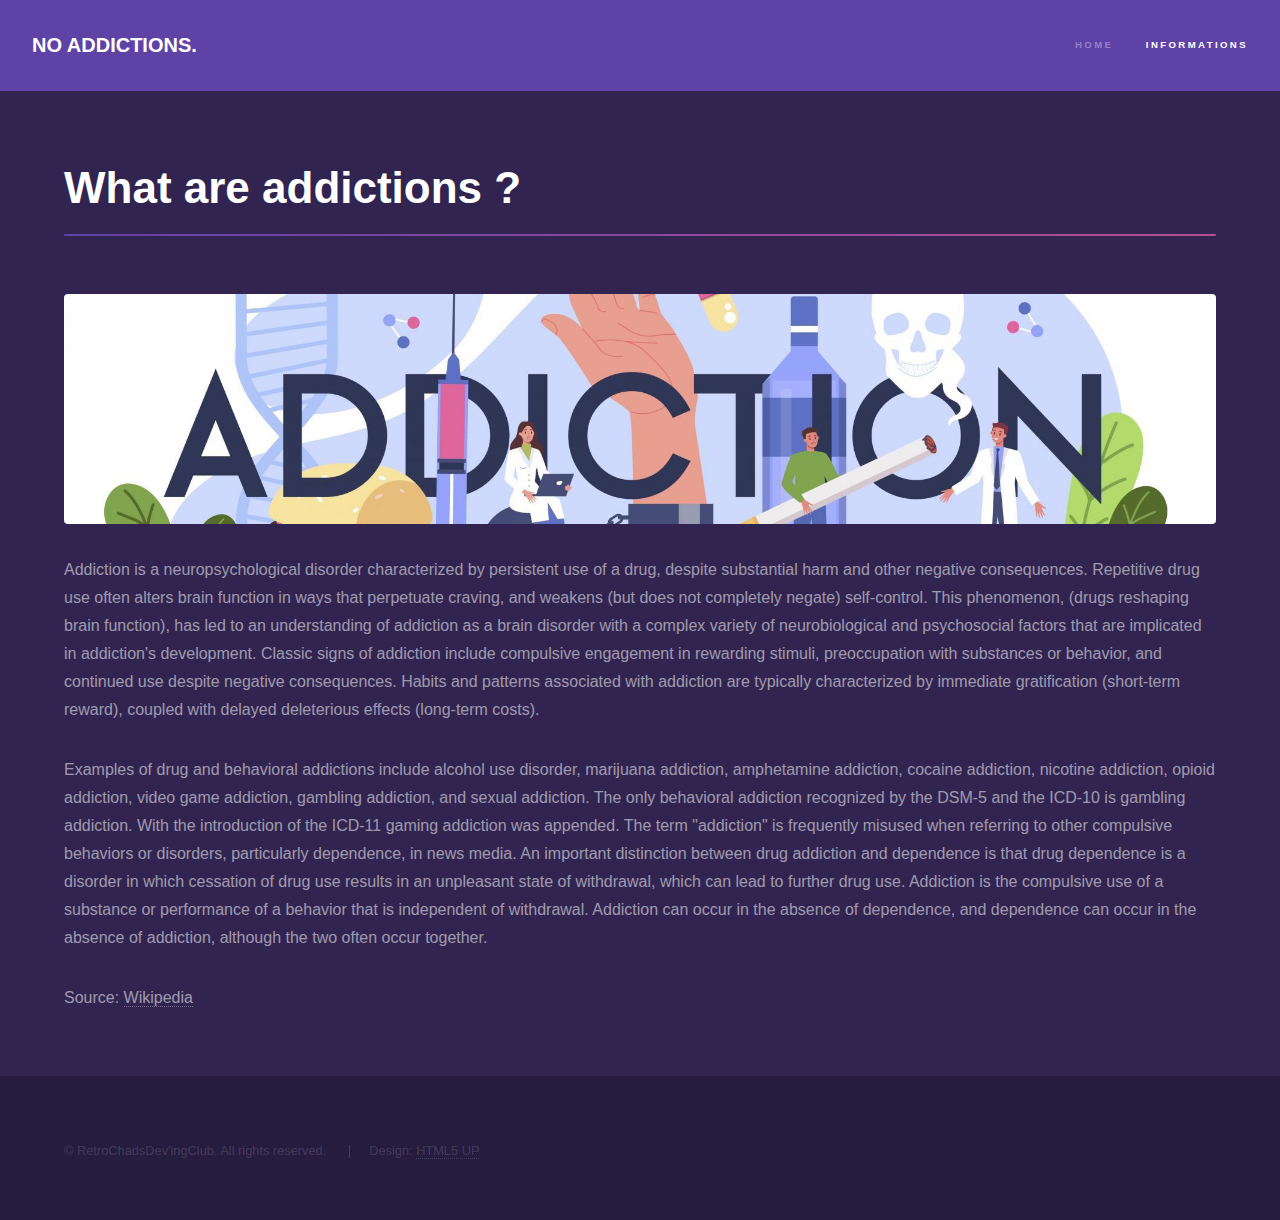
<file: informations.html>
<!DOCTYPE HTML>
<!--
	Hyperspace by HTML5 UP
	html5up.net | @ajlkn
	Free for personal and commercial use under the CCA 3.0 license (html5up.net/license)
-->
<html>

<head>
    <title>Informations - NO ADDICTIONS</title>
    <meta charset="utf-8" />
    <meta name="viewport" content="width=device-width, initial-scale=1, user-scalable=no" />
    <link rel="stylesheet" href="assets/css/main.css" />
    <noscript><link rel="stylesheet" href="assets/css/noscript.css" /></noscript>
    <link rel="icon" type="image/png" href="images/LOGO_noBackground.png" />
</head>

<body class="is-preload">

    <!-- Header -->
    <header id="header">
        <a href="index.html" class="title">NO ADDICTIONS.</a>
        <nav>
            <ul>
                <li><a href="index.html">Home</a></li>
                <li><a href="generic.html" class="active">Informations</a></li>
                <!-- <li><a href="elements.html">Elements</a></li> -->
            </ul>
        </nav>
    </header>

    <!-- Wrapper -->
    <div id="wrapper">

        <!-- Main -->
        <section id="main" class="wrapper">
            <div class="inner">
                <h1 class="major">What are addictions ?</h1>
                <span class="image fit"><img src="images/addictions.jpg" alt="" /></span>
                <p>Addiction is a neuropsychological disorder characterized by persistent use of a drug, despite substantial harm and other negative consequences. Repetitive drug use often alters brain function in ways that perpetuate craving, and weakens
                    (but does not completely negate) self-control. This phenomenon, (drugs reshaping brain function), has led to an understanding of addiction as a brain disorder with a complex variety of neurobiological and psychosocial factors that
                    are implicated in addiction's development. Classic signs of addiction include compulsive engagement in rewarding stimuli, preoccupation with substances or behavior, and continued use despite negative consequences. Habits and patterns
                    associated with addiction are typically characterized by immediate gratification (short-term reward), coupled with delayed deleterious effects (long-term costs).</p>
                <p>Examples of drug and behavioral addictions include alcohol use disorder, marijuana addiction, amphetamine addiction, cocaine addiction, nicotine addiction, opioid addiction, video game addiction, gambling addiction, and sexual addiction.
                    The only behavioral addiction recognized by the DSM-5 and the ICD-10 is gambling addiction. With the introduction of the ICD-11 gaming addiction was appended. The term "addiction" is frequently misused when referring to other compulsive
                    behaviors or disorders, particularly dependence, in news media. An important distinction between drug addiction and dependence is that drug dependence is a disorder in which cessation of drug use results in an unpleasant state of withdrawal,
                    which can lead to further drug use. Addiction is the compulsive use of a substance or performance of a behavior that is independent of withdrawal. Addiction can occur in the absence of dependence, and dependence can occur in the absence
                    of addiction, although the two often occur together.</p>
                <p>Source: <a href="https://en.wikipedia.org/wiki/Addiction">Wikipedia</a></p>
            </div>
        </section>

    </div>

    <!-- Footer -->
    <footer id="footer" class="wrapper alt">
        <div class="inner">
            <ul class="menu">
                <li>&copy; RetroChadsDev'ingClub. All rights reserved.</li>
                <li>Design: <a href="http://html5up.net">HTML5 UP</a></li>
            </ul>
        </div>
    </footer>

    <!-- Scripts -->
    <script src="assets/js/jquery.min.js"></script>
    <script src="assets/js/jquery.scrollex.min.js"></script>
    <script src="assets/js/jquery.scrolly.min.js"></script>
    <script src="assets/js/browser.min.js"></script>
    <script src="assets/js/breakpoints.min.js"></script>
    <script src="assets/js/util.js"></script>
    <script src="assets/js/main.js"></script>

</body>

</html>
</file>
<file: assets/css/noscript.css>
/*
	Hyperspace by HTML5 UP
	html5up.net | @ajlkn
	Free for personal and commercial use under the CCA 3.0 license (html5up.net/license)
*/

/* Spotlights */

	.spotlights > section > .image:before {
		opacity: 0 !important;
	}

	.spotlights > section > .content > .inner {
		-moz-transform: none !important;
		-webkit-transform: none !important;
		-ms-transform: none !important;
		transform: none !important;
		opacity: 1 !important;
	}

/* Wrapper */

	.wrapper > .inner {
		opacity: 1 !important;
		-moz-transform: none !important;
		-webkit-transform: none !important;
		-ms-transform: none !important;
		transform: none !important;
	}

/* Sidebar */

	#sidebar > .inner {
		opacity: 1 !important;
	}

	#sidebar nav > ul > li {
		-moz-transform: none !important;
		-webkit-transform: none !important;
		-ms-transform: none !important;
		transform: none !important;
		opacity: 1 !important;
	}
</file>
<file: assets/css/main.css>
@import url(fontawesome-all.min.css);

/*
	Hyperspace by HTML5 UP
	html5up.net | @ajlkn
	Free for personal and commercial use under the CCA 3.0 license (html5up.net/license)
*/

.inner img {
    width: 14em;
    height: auto;
}

html,
body,
div,
span,
applet,
object,
iframe,
h1,
h2,
h3,
h4,
h5,
h6,
p,
blockquote,
pre,
a,
abbr,
acronym,
address,
big,
cite,
code,
del,
dfn,
em,
img,
ins,
kbd,
q,
s,
samp,
small,
strike,
strong,
sub,
sup,
tt,
var,
b,
u,
i,
center,
dl,
dt,
dd,
ol,
ul,
li,
fieldset,
form,
label,
legend,
table,
caption,
tbody,
tfoot,
thead,
tr,
th,
td,
article,
aside,
canvas,
details,
embed,
figure,
figcaption,
footer,
header,
hgroup,
menu,
nav,
output,
ruby,
section,
summary,
time,
mark,
audio,
video {
    margin: 0;
    padding: 0;
    border: 0;
    font-size: 100%;
    font: inherit;
    vertical-align: baseline;
}

article,
aside,
details,
figcaption,
figure,
footer,
header,
hgroup,
menu,
nav,
section {
    display: block;
}

body {
    line-height: 1;
}

ol,
ul {
    list-style: none;
}

blockquote,
q {
    quotes: none;
}

blockquote:before,
blockquote:after,
q:before,
q:after {
    content: '';
    content: none;
}

table {
    border-collapse: collapse;
    border-spacing: 0;
}

body {
    -webkit-text-size-adjust: none;
}

mark {
    background-color: transparent;
    color: inherit;
}

input::-moz-focus-inner {
    border: 0;
    padding: 0;
}

input,
select,
textarea {
    -moz-appearance: none;
    -webkit-appearance: none;
    -ms-appearance: none;
    appearance: none;
}


/* Basic */

@-ms-viewport {
    width: device-width;
}

body {
    -ms-overflow-style: scrollbar;
}

@media screen and (max-width: 480px) {
    html,
    body {
        min-width: 320px;
    }
}

html {
    box-sizing: border-box;
}

*,
*:before,
*:after {
    box-sizing: inherit;
}

body {
    background: #312450;
}

body.is-preload *,
body.is-preload *:before,
body.is-preload *:after {
    -moz-animation: none !important;
    -webkit-animation: none !important;
    -ms-animation: none !important;
    animation: none !important;
    -moz-transition: none !important;
    -webkit-transition: none !important;
    -ms-transition: none !important;
    transition: none !important;
}


/* Type */

body,
input,
select,
textarea {
    color: rgba(255, 255, 255, 0.55);
    font-family: Arial, Helvetica, sans-serif;
    font-size: 16.5pt;
    font-weight: normal;
    line-height: 1.75;
}

@media screen and (max-width: 1680px) {
    body,
    input,
    select,
    textarea {
        font-size: 13pt;
    }
}

@media screen and (max-width: 1280px) {
    body,
    input,
    select,
    textarea {
        font-size: 12pt;
    }
}

@media screen and (max-width: 360px) {
    body,
    input,
    select,
    textarea {
        font-size: 11pt;
    }
}

a {
    -moz-transition: color 0.2s ease, border-bottom-color 0.2s ease;
    -webkit-transition: color 0.2s ease, border-bottom-color 0.2s ease;
    -ms-transition: color 0.2s ease, border-bottom-color 0.2s ease;
    transition: color 0.2s ease, border-bottom-color 0.2s ease;
    border-bottom: dotted 1px rgba(255, 255, 255, 0.35);
    color: inherit;
    text-decoration: none;
}

a:hover {
    border-bottom-color: transparent;
    color: #ffffff;
}

strong,
b {
    color: #ffffff;
    font-weight: bold;
}

em,
i {
    font-style: italic;
}

p {
    margin: 0 0 2em 0;
}

h1,
h2,
h3,
h4,
h5,
h6 {
    color: #ffffff;
    font-weight: bold;
    line-height: 1.5;
    margin: 0 0 0.5em 0;
}

h1 a,
h2 a,
h3 a,
h4 a,
h5 a,
h6 a {
    color: inherit;
    text-decoration: none;
}

h1 {
    font-size: 2.75em;
}

h1.major {
    margin: 0 0 1.3em 0;
    position: relative;
    padding-bottom: 0.35em;
}

h1.major:after {
    background-image: -moz-linear-gradient(to right, #5e42a6, #b74e91);
    background-image: -webkit-linear-gradient(to right, #5e42a6, #b74e91);
    background-image: -ms-linear-gradient(to right, #5e42a6, #b74e91);
    background-image: linear-gradient(to right, #5e42a6, #b74e91);
    -moz-transition: max-width 0.2s ease;
    -webkit-transition: max-width 0.2s ease;
    -ms-transition: max-width 0.2s ease;
    transition: max-width 0.2s ease;
    border-radius: 0.2em;
    bottom: 0;
    content: '';
    height: 0.05em;
    position: absolute;
    right: 0;
    width: 100%;
}

h2 {
    font-size: 1.75em;
}

h3 {
    font-size: 1.1em;
}

h4 {
    font-size: 1em;
}

h5 {
    font-size: 0.8em;
}

h6 {
    font-size: 0.6em;
}

@media screen and (max-width: 736px) {
    h1 {
        font-size: 2em;
    }
    h2 {
        font-size: 1.25em;
    }
    h3 {
        font-size: 1em;
    }
    h4 {
        font-size: 0.8em;
    }
    h5 {
        font-size: 0.6em;
    }
    h6 {
        font-size: 0.6em;
    }
}

sub {
    font-size: 0.8em;
    position: relative;
    top: 0.5em;
}

sup {
    font-size: 0.8em;
    position: relative;
    top: -0.5em;
}

blockquote {
    border-left: solid 4px rgba(255, 255, 255, 0.15);
    font-style: italic;
    margin: 0 0 2em 0;
    padding: 0.5em 0 0.5em 2em;
}

code {
    background: rgba(255, 255, 255, 0.05);
    border-radius: 0.25em;
    border: solid 1px rgba(255, 255, 255, 0.15);
    font-family: "Courier New", monospace;
    font-size: 0.9em;
    margin: 0 0.25em;
    padding: 0.25em 0.65em;
}

pre {
    -webkit-overflow-scrolling: touch;
    font-family: "Courier New", monospace;
    font-size: 0.9em;
    margin: 0 0 2em 0;
}

pre code {
    display: block;
    line-height: 1.75em;
    padding: 1em 1.5em;
    overflow-x: auto;
}

hr {
    border: 0;
    border-bottom: solid 1px rgba(255, 255, 255, 0.15);
    margin: 2em 0;
}

hr.major {
    margin: 3em 0;
}

.align-left {
    text-align: left;
}

.align-center {
    text-align: center;
}

.align-right {
    text-align: right;
}


/* Row */

.row {
    display: flex;
    flex-wrap: wrap;
    box-sizing: border-box;
    align-items: stretch;
}

.row>* {
    box-sizing: border-box;
}

.row.gtr-uniform>*> :last-child {
    margin-bottom: 0;
}

.row.aln-left {
    justify-content: flex-start;
}

.row.aln-center {
    justify-content: center;
}

.row.aln-right {
    justify-content: flex-end;
}

.row.aln-top {
    align-items: flex-start;
}

.row.aln-middle {
    align-items: center;
}

.row.aln-bottom {
    align-items: flex-end;
}

.row>.imp {
    order: -1;
}

.row>.col-1 {
    width: 8.33333%;
}

.row>.off-1 {
    margin-left: 8.33333%;
}

.row>.col-2 {
    width: 16.66667%;
}

.row>.off-2 {
    margin-left: 16.66667%;
}

.row>.col-3 {
    width: 25%;
}

.row>.off-3 {
    margin-left: 25%;
}

.row>.col-4 {
    width: 33.33333%;
}

.row>.off-4 {
    margin-left: 33.33333%;
}

.row>.col-5 {
    width: 41.66667%;
}

.row>.off-5 {
    margin-left: 41.66667%;
}

.row>.col-6 {
    width: 50%;
}

.row>.off-6 {
    margin-left: 50%;
}

.row>.col-7 {
    width: 58.33333%;
}

.row>.off-7 {
    margin-left: 58.33333%;
}

.row>.col-8 {
    width: 66.66667%;
}

.row>.off-8 {
    margin-left: 66.66667%;
}

.row>.col-9 {
    width: 75%;
}

.row>.off-9 {
    margin-left: 75%;
}

.row>.col-10 {
    width: 83.33333%;
}

.row>.off-10 {
    margin-left: 83.33333%;
}

.row>.col-11 {
    width: 91.66667%;
}

.row>.off-11 {
    margin-left: 91.66667%;
}

.row>.col-12 {
    width: 100%;
}

.row>.off-12 {
    margin-left: 100%;
}

.row.gtr-0 {
    margin-top: 0;
    margin-left: 0em;
}

.row.gtr-0>* {
    padding: 0 0 0 0em;
}

.row.gtr-0.gtr-uniform {
    margin-top: 0em;
}

.row.gtr-0.gtr-uniform>* {
    padding-top: 0em;
}

.row.gtr-25 {
    margin-top: 0;
    margin-left: -0.375em;
}

.row.gtr-25>* {
    padding: 0 0 0 0.375em;
}

.row.gtr-25.gtr-uniform {
    margin-top: -0.375em;
}

.row.gtr-25.gtr-uniform>* {
    padding-top: 0.375em;
}

.row.gtr-50 {
    margin-top: 0;
    margin-left: -0.75em;
}

.row.gtr-50>* {
    padding: 0 0 0 0.75em;
}

.row.gtr-50.gtr-uniform {
    margin-top: -0.75em;
}

.row.gtr-50.gtr-uniform>* {
    padding-top: 0.75em;
}

.row {
    margin-top: 0;
    margin-left: -1.5em;
}

.row>* {
    padding: 0 0 0 1.5em;
}

.row.gtr-uniform {
    margin-top: -1.5em;
}

.row.gtr-uniform>* {
    padding-top: 1.5em;
}

.row.gtr-150 {
    margin-top: 0;
    margin-left: -2.25em;
}

.row.gtr-150>* {
    padding: 0 0 0 2.25em;
}

.row.gtr-150.gtr-uniform {
    margin-top: -2.25em;
}

.row.gtr-150.gtr-uniform>* {
    padding-top: 2.25em;
}

.row.gtr-200 {
    margin-top: 0;
    margin-left: -3em;
}

.row.gtr-200>* {
    padding: 0 0 0 3em;
}

.row.gtr-200.gtr-uniform {
    margin-top: -3em;
}

.row.gtr-200.gtr-uniform>* {
    padding-top: 3em;
}

@media screen and (max-width: 1680px) {
    .row {
        display: flex;
        flex-wrap: wrap;
        box-sizing: border-box;
        align-items: stretch;
    }
    .row>* {
        box-sizing: border-box;
    }
    .row.gtr-uniform>*> :last-child {
        margin-bottom: 0;
    }
    .row.aln-left {
        justify-content: flex-start;
    }
    .row.aln-center {
        justify-content: center;
    }
    .row.aln-right {
        justify-content: flex-end;
    }
    .row.aln-top {
        align-items: flex-start;
    }
    .row.aln-middle {
        align-items: center;
    }
    .row.aln-bottom {
        align-items: flex-end;
    }
    .row>.imp-xlarge {
        order: -1;
    }
    .row>.col-1-xlarge {
        width: 8.33333%;
    }
    .row>.off-1-xlarge {
        margin-left: 8.33333%;
    }
    .row>.col-2-xlarge {
        width: 16.66667%;
    }
    .row>.off-2-xlarge {
        margin-left: 16.66667%;
    }
    .row>.col-3-xlarge {
        width: 25%;
    }
    .row>.off-3-xlarge {
        margin-left: 25%;
    }
    .row>.col-4-xlarge {
        width: 33.33333%;
    }
    .row>.off-4-xlarge {
        margin-left: 33.33333%;
    }
    .row>.col-5-xlarge {
        width: 41.66667%;
    }
    .row>.off-5-xlarge {
        margin-left: 41.66667%;
    }
    .row>.col-6-xlarge {
        width: 50%;
    }
    .row>.off-6-xlarge {
        margin-left: 50%;
    }
    .row>.col-7-xlarge {
        width: 58.33333%;
    }
    .row>.off-7-xlarge {
        margin-left: 58.33333%;
    }
    .row>.col-8-xlarge {
        width: 66.66667%;
    }
    .row>.off-8-xlarge {
        margin-left: 66.66667%;
    }
    .row>.col-9-xlarge {
        width: 75%;
    }
    .row>.off-9-xlarge {
        margin-left: 75%;
    }
    .row>.col-10-xlarge {
        width: 83.33333%;
    }
    .row>.off-10-xlarge {
        margin-left: 83.33333%;
    }
    .row>.col-11-xlarge {
        width: 91.66667%;
    }
    .row>.off-11-xlarge {
        margin-left: 91.66667%;
    }
    .row>.col-12-xlarge {
        width: 100%;
    }
    .row>.off-12-xlarge {
        margin-left: 100%;
    }
    .row.gtr-0 {
        margin-top: 0;
        margin-left: 0em;
    }
    .row.gtr-0>* {
        padding: 0 0 0 0em;
    }
    .row.gtr-0.gtr-uniform {
        margin-top: 0em;
    }
    .row.gtr-0.gtr-uniform>* {
        padding-top: 0em;
    }
    .row.gtr-25 {
        margin-top: 0;
        margin-left: -0.375em;
    }
    .row.gtr-25>* {
        padding: 0 0 0 0.375em;
    }
    .row.gtr-25.gtr-uniform {
        margin-top: -0.375em;
    }
    .row.gtr-25.gtr-uniform>* {
        padding-top: 0.375em;
    }
    .row.gtr-50 {
        margin-top: 0;
        margin-left: -0.75em;
    }
    .row.gtr-50>* {
        padding: 0 0 0 0.75em;
    }
    .row.gtr-50.gtr-uniform {
        margin-top: -0.75em;
    }
    .row.gtr-50.gtr-uniform>* {
        padding-top: 0.75em;
    }
    .row {
        margin-top: 0;
        margin-left: -1.5em;
    }
    .row>* {
        padding: 0 0 0 1.5em;
    }
    .row.gtr-uniform {
        margin-top: -1.5em;
    }
    .row.gtr-uniform>* {
        padding-top: 1.5em;
    }
    .row.gtr-150 {
        margin-top: 0;
        margin-left: -2.25em;
    }
    .row.gtr-150>* {
        padding: 0 0 0 2.25em;
    }
    .row.gtr-150.gtr-uniform {
        margin-top: -2.25em;
    }
    .row.gtr-150.gtr-uniform>* {
        padding-top: 2.25em;
    }
    .row.gtr-200 {
        margin-top: 0;
        margin-left: -3em;
    }
    .row.gtr-200>* {
        padding: 0 0 0 3em;
    }
    .row.gtr-200.gtr-uniform {
        margin-top: -3em;
    }
    .row.gtr-200.gtr-uniform>* {
        padding-top: 3em;
    }
}

@media screen and (max-width: 1280px) {
    .row {
        display: flex;
        flex-wrap: wrap;
        box-sizing: border-box;
        align-items: stretch;
    }
    .row>* {
        box-sizing: border-box;
    }
    .row.gtr-uniform>*> :last-child {
        margin-bottom: 0;
    }
    .row.aln-left {
        justify-content: flex-start;
    }
    .row.aln-center {
        justify-content: center;
    }
    .row.aln-right {
        justify-content: flex-end;
    }
    .row.aln-top {
        align-items: flex-start;
    }
    .row.aln-middle {
        align-items: center;
    }
    .row.aln-bottom {
        align-items: flex-end;
    }
    .row>.imp-large {
        order: -1;
    }
    .row>.col-1-large {
        width: 8.33333%;
    }
    .row>.off-1-large {
        margin-left: 8.33333%;
    }
    .row>.col-2-large {
        width: 16.66667%;
    }
    .row>.off-2-large {
        margin-left: 16.66667%;
    }
    .row>.col-3-large {
        width: 25%;
    }
    .row>.off-3-large {
        margin-left: 25%;
    }
    .row>.col-4-large {
        width: 33.33333%;
    }
    .row>.off-4-large {
        margin-left: 33.33333%;
    }
    .row>.col-5-large {
        width: 41.66667%;
    }
    .row>.off-5-large {
        margin-left: 41.66667%;
    }
    .row>.col-6-large {
        width: 50%;
    }
    .row>.off-6-large {
        margin-left: 50%;
    }
    .row>.col-7-large {
        width: 58.33333%;
    }
    .row>.off-7-large {
        margin-left: 58.33333%;
    }
    .row>.col-8-large {
        width: 66.66667%;
    }
    .row>.off-8-large {
        margin-left: 66.66667%;
    }
    .row>.col-9-large {
        width: 75%;
    }
    .row>.off-9-large {
        margin-left: 75%;
    }
    .row>.col-10-large {
        width: 83.33333%;
    }
    .row>.off-10-large {
        margin-left: 83.33333%;
    }
    .row>.col-11-large {
        width: 91.66667%;
    }
    .row>.off-11-large {
        margin-left: 91.66667%;
    }
    .row>.col-12-large {
        width: 100%;
    }
    .row>.off-12-large {
        margin-left: 100%;
    }
    .row.gtr-0 {
        margin-top: 0;
        margin-left: 0em;
    }
    .row.gtr-0>* {
        padding: 0 0 0 0em;
    }
    .row.gtr-0.gtr-uniform {
        margin-top: 0em;
    }
    .row.gtr-0.gtr-uniform>* {
        padding-top: 0em;
    }
    .row.gtr-25 {
        margin-top: 0;
        margin-left: -0.375em;
    }
    .row.gtr-25>* {
        padding: 0 0 0 0.375em;
    }
    .row.gtr-25.gtr-uniform {
        margin-top: -0.375em;
    }
    .row.gtr-25.gtr-uniform>* {
        padding-top: 0.375em;
    }
    .row.gtr-50 {
        margin-top: 0;
        margin-left: -0.75em;
    }
    .row.gtr-50>* {
        padding: 0 0 0 0.75em;
    }
    .row.gtr-50.gtr-uniform {
        margin-top: -0.75em;
    }
    .row.gtr-50.gtr-uniform>* {
        padding-top: 0.75em;
    }
    .row {
        margin-top: 0;
        margin-left: -1.5em;
    }
    .row>* {
        padding: 0 0 0 1.5em;
    }
    .row.gtr-uniform {
        margin-top: -1.5em;
    }
    .row.gtr-uniform>* {
        padding-top: 1.5em;
    }
    .row.gtr-150 {
        margin-top: 0;
        margin-left: -2.25em;
    }
    .row.gtr-150>* {
        padding: 0 0 0 2.25em;
    }
    .row.gtr-150.gtr-uniform {
        margin-top: -2.25em;
    }
    .row.gtr-150.gtr-uniform>* {
        padding-top: 2.25em;
    }
    .row.gtr-200 {
        margin-top: 0;
        margin-left: -3em;
    }
    .row.gtr-200>* {
        padding: 0 0 0 3em;
    }
    .row.gtr-200.gtr-uniform {
        margin-top: -3em;
    }
    .row.gtr-200.gtr-uniform>* {
        padding-top: 3em;
    }
}

@media screen and (max-width: 980px) {
    .row {
        display: flex;
        flex-wrap: wrap;
        box-sizing: border-box;
        align-items: stretch;
    }
    .row>* {
        box-sizing: border-box;
    }
    .row.gtr-uniform>*> :last-child {
        margin-bottom: 0;
    }
    .row.aln-left {
        justify-content: flex-start;
    }
    .row.aln-center {
        justify-content: center;
    }
    .row.aln-right {
        justify-content: flex-end;
    }
    .row.aln-top {
        align-items: flex-start;
    }
    .row.aln-middle {
        align-items: center;
    }
    .row.aln-bottom {
        align-items: flex-end;
    }
    .row>.imp-medium {
        order: -1;
    }
    .row>.col-1-medium {
        width: 8.33333%;
    }
    .row>.off-1-medium {
        margin-left: 8.33333%;
    }
    .row>.col-2-medium {
        width: 16.66667%;
    }
    .row>.off-2-medium {
        margin-left: 16.66667%;
    }
    .row>.col-3-medium {
        width: 25%;
    }
    .row>.off-3-medium {
        margin-left: 25%;
    }
    .row>.col-4-medium {
        width: 33.33333%;
    }
    .row>.off-4-medium {
        margin-left: 33.33333%;
    }
    .row>.col-5-medium {
        width: 41.66667%;
    }
    .row>.off-5-medium {
        margin-left: 41.66667%;
    }
    .row>.col-6-medium {
        width: 50%;
    }
    .row>.off-6-medium {
        margin-left: 50%;
    }
    .row>.col-7-medium {
        width: 58.33333%;
    }
    .row>.off-7-medium {
        margin-left: 58.33333%;
    }
    .row>.col-8-medium {
        width: 66.66667%;
    }
    .row>.off-8-medium {
        margin-left: 66.66667%;
    }
    .row>.col-9-medium {
        width: 75%;
    }
    .row>.off-9-medium {
        margin-left: 75%;
    }
    .row>.col-10-medium {
        width: 83.33333%;
    }
    .row>.off-10-medium {
        margin-left: 83.33333%;
    }
    .row>.col-11-medium {
        width: 91.66667%;
    }
    .row>.off-11-medium {
        margin-left: 91.66667%;
    }
    .row>.col-12-medium {
        width: 100%;
    }
    .row>.off-12-medium {
        margin-left: 100%;
    }
    .row.gtr-0 {
        margin-top: 0;
        margin-left: 0em;
    }
    .row.gtr-0>* {
        padding: 0 0 0 0em;
    }
    .row.gtr-0.gtr-uniform {
        margin-top: 0em;
    }
    .row.gtr-0.gtr-uniform>* {
        padding-top: 0em;
    }
    .row.gtr-25 {
        margin-top: 0;
        margin-left: -0.375em;
    }
    .row.gtr-25>* {
        padding: 0 0 0 0.375em;
    }
    .row.gtr-25.gtr-uniform {
        margin-top: -0.375em;
    }
    .row.gtr-25.gtr-uniform>* {
        padding-top: 0.375em;
    }
    .row.gtr-50 {
        margin-top: 0;
        margin-left: -0.75em;
    }
    .row.gtr-50>* {
        padding: 0 0 0 0.75em;
    }
    .row.gtr-50.gtr-uniform {
        margin-top: -0.75em;
    }
    .row.gtr-50.gtr-uniform>* {
        padding-top: 0.75em;
    }
    .row {
        margin-top: 0;
        margin-left: -1.5em;
    }
    .row>* {
        padding: 0 0 0 1.5em;
    }
    .row.gtr-uniform {
        margin-top: -1.5em;
    }
    .row.gtr-uniform>* {
        padding-top: 1.5em;
    }
    .row.gtr-150 {
        margin-top: 0;
        margin-left: -2.25em;
    }
    .row.gtr-150>* {
        padding: 0 0 0 2.25em;
    }
    .row.gtr-150.gtr-uniform {
        margin-top: -2.25em;
    }
    .row.gtr-150.gtr-uniform>* {
        padding-top: 2.25em;
    }
    .row.gtr-200 {
        margin-top: 0;
        margin-left: -3em;
    }
    .row.gtr-200>* {
        padding: 0 0 0 3em;
    }
    .row.gtr-200.gtr-uniform {
        margin-top: -3em;
    }
    .row.gtr-200.gtr-uniform>* {
        padding-top: 3em;
    }
}

@media screen and (max-width: 736px) {
    .row {
        display: flex;
        flex-wrap: wrap;
        box-sizing: border-box;
        align-items: stretch;
    }
    .row>* {
        box-sizing: border-box;
    }
    .row.gtr-uniform>*> :last-child {
        margin-bottom: 0;
    }
    .row.aln-left {
        justify-content: flex-start;
    }
    .row.aln-center {
        justify-content: center;
    }
    .row.aln-right {
        justify-content: flex-end;
    }
    .row.aln-top {
        align-items: flex-start;
    }
    .row.aln-middle {
        align-items: center;
    }
    .row.aln-bottom {
        align-items: flex-end;
    }
    .row>.imp-small {
        order: -1;
    }
    .row>.col-1-small {
        width: 8.33333%;
    }
    .row>.off-1-small {
        margin-left: 8.33333%;
    }
    .row>.col-2-small {
        width: 16.66667%;
    }
    .row>.off-2-small {
        margin-left: 16.66667%;
    }
    .row>.col-3-small {
        width: 25%;
    }
    .row>.off-3-small {
        margin-left: 25%;
    }
    .row>.col-4-small {
        width: 33.33333%;
    }
    .row>.off-4-small {
        margin-left: 33.33333%;
    }
    .row>.col-5-small {
        width: 41.66667%;
    }
    .row>.off-5-small {
        margin-left: 41.66667%;
    }
    .row>.col-6-small {
        width: 50%;
    }
    .row>.off-6-small {
        margin-left: 50%;
    }
    .row>.col-7-small {
        width: 58.33333%;
    }
    .row>.off-7-small {
        margin-left: 58.33333%;
    }
    .row>.col-8-small {
        width: 66.66667%;
    }
    .row>.off-8-small {
        margin-left: 66.66667%;
    }
    .row>.col-9-small {
        width: 75%;
    }
    .row>.off-9-small {
        margin-left: 75%;
    }
    .row>.col-10-small {
        width: 83.33333%;
    }
    .row>.off-10-small {
        margin-left: 83.33333%;
    }
    .row>.col-11-small {
        width: 91.66667%;
    }
    .row>.off-11-small {
        margin-left: 91.66667%;
    }
    .row>.col-12-small {
        width: 100%;
    }
    .row>.off-12-small {
        margin-left: 100%;
    }
    .row.gtr-0 {
        margin-top: 0;
        margin-left: 0em;
    }
    .row.gtr-0>* {
        padding: 0 0 0 0em;
    }
    .row.gtr-0.gtr-uniform {
        margin-top: 0em;
    }
    .row.gtr-0.gtr-uniform>* {
        padding-top: 0em;
    }
    .row.gtr-25 {
        margin-top: 0;
        margin-left: -0.375em;
    }
    .row.gtr-25>* {
        padding: 0 0 0 0.375em;
    }
    .row.gtr-25.gtr-uniform {
        margin-top: -0.375em;
    }
    .row.gtr-25.gtr-uniform>* {
        padding-top: 0.375em;
    }
    .row.gtr-50 {
        margin-top: 0;
        margin-left: -0.75em;
    }
    .row.gtr-50>* {
        padding: 0 0 0 0.75em;
    }
    .row.gtr-50.gtr-uniform {
        margin-top: -0.75em;
    }
    .row.gtr-50.gtr-uniform>* {
        padding-top: 0.75em;
    }
    .row {
        margin-top: 0;
        margin-left: -1.5em;
    }
    .row>* {
        padding: 0 0 0 1.5em;
    }
    .row.gtr-uniform {
        margin-top: -1.5em;
    }
    .row.gtr-uniform>* {
        padding-top: 1.5em;
    }
    .row.gtr-150 {
        margin-top: 0;
        margin-left: -2.25em;
    }
    .row.gtr-150>* {
        padding: 0 0 0 2.25em;
    }
    .row.gtr-150.gtr-uniform {
        margin-top: -2.25em;
    }
    .row.gtr-150.gtr-uniform>* {
        padding-top: 2.25em;
    }
    .row.gtr-200 {
        margin-top: 0;
        margin-left: -3em;
    }
    .row.gtr-200>* {
        padding: 0 0 0 3em;
    }
    .row.gtr-200.gtr-uniform {
        margin-top: -3em;
    }
    .row.gtr-200.gtr-uniform>* {
        padding-top: 3em;
    }
}

@media screen and (max-width: 480px) {
    .row {
        display: flex;
        flex-wrap: wrap;
        box-sizing: border-box;
        align-items: stretch;
    }
    .row>* {
        box-sizing: border-box;
    }
    .row.gtr-uniform>*> :last-child {
        margin-bottom: 0;
    }
    .row.aln-left {
        justify-content: flex-start;
    }
    .row.aln-center {
        justify-content: center;
    }
    .row.aln-right {
        justify-content: flex-end;
    }
    .row.aln-top {
        align-items: flex-start;
    }
    .row.aln-middle {
        align-items: center;
    }
    .row.aln-bottom {
        align-items: flex-end;
    }
    .row>.imp-xsmall {
        order: -1;
    }
    .row>.col-1-xsmall {
        width: 8.33333%;
    }
    .row>.off-1-xsmall {
        margin-left: 8.33333%;
    }
    .row>.col-2-xsmall {
        width: 16.66667%;
    }
    .row>.off-2-xsmall {
        margin-left: 16.66667%;
    }
    .row>.col-3-xsmall {
        width: 25%;
    }
    .row>.off-3-xsmall {
        margin-left: 25%;
    }
    .row>.col-4-xsmall {
        width: 33.33333%;
    }
    .row>.off-4-xsmall {
        margin-left: 33.33333%;
    }
    .row>.col-5-xsmall {
        width: 41.66667%;
    }
    .row>.off-5-xsmall {
        margin-left: 41.66667%;
    }
    .row>.col-6-xsmall {
        width: 50%;
    }
    .row>.off-6-xsmall {
        margin-left: 50%;
    }
    .row>.col-7-xsmall {
        width: 58.33333%;
    }
    .row>.off-7-xsmall {
        margin-left: 58.33333%;
    }
    .row>.col-8-xsmall {
        width: 66.66667%;
    }
    .row>.off-8-xsmall {
        margin-left: 66.66667%;
    }
    .row>.col-9-xsmall {
        width: 75%;
    }
    .row>.off-9-xsmall {
        margin-left: 75%;
    }
    .row>.col-10-xsmall {
        width: 83.33333%;
    }
    .row>.off-10-xsmall {
        margin-left: 83.33333%;
    }
    .row>.col-11-xsmall {
        width: 91.66667%;
    }
    .row>.off-11-xsmall {
        margin-left: 91.66667%;
    }
    .row>.col-12-xsmall {
        width: 100%;
    }
    .row>.off-12-xsmall {
        margin-left: 100%;
    }
    .row.gtr-0 {
        margin-top: 0;
        margin-left: 0em;
    }
    .row.gtr-0>* {
        padding: 0 0 0 0em;
    }
    .row.gtr-0.gtr-uniform {
        margin-top: 0em;
    }
    .row.gtr-0.gtr-uniform>* {
        padding-top: 0em;
    }
    .row.gtr-25 {
        margin-top: 0;
        margin-left: -0.375em;
    }
    .row.gtr-25>* {
        padding: 0 0 0 0.375em;
    }
    .row.gtr-25.gtr-uniform {
        margin-top: -0.375em;
    }
    .row.gtr-25.gtr-uniform>* {
        padding-top: 0.375em;
    }
    .row.gtr-50 {
        margin-top: 0;
        margin-left: -0.75em;
    }
    .row.gtr-50>* {
        padding: 0 0 0 0.75em;
    }
    .row.gtr-50.gtr-uniform {
        margin-top: -0.75em;
    }
    .row.gtr-50.gtr-uniform>* {
        padding-top: 0.75em;
    }
    .row {
        margin-top: 0;
        margin-left: -1.5em;
    }
    .row>* {
        padding: 0 0 0 1.5em;
    }
    .row.gtr-uniform {
        margin-top: -1.5em;
    }
    .row.gtr-uniform>* {
        padding-top: 1.5em;
    }
    .row.gtr-150 {
        margin-top: 0;
        margin-left: -2.25em;
    }
    .row.gtr-150>* {
        padding: 0 0 0 2.25em;
    }
    .row.gtr-150.gtr-uniform {
        margin-top: -2.25em;
    }
    .row.gtr-150.gtr-uniform>* {
        padding-top: 2.25em;
    }
    .row.gtr-200 {
        margin-top: 0;
        margin-left: -3em;
    }
    .row.gtr-200>* {
        padding: 0 0 0 3em;
    }
    .row.gtr-200.gtr-uniform {
        margin-top: -3em;
    }
    .row.gtr-200.gtr-uniform>* {
        padding-top: 3em;
    }
}


/* Box */

.box {
    border-radius: 0.25em;
    border: solid 1px rgba(255, 255, 255, 0.15);
    margin-bottom: 2em;
    padding: 1.5em;
}

.box> :last-child,
.box> :last-child> :last-child,
.box> :last-child> :last-child> :last-child {
    margin-bottom: 0;
}

.box.alt {
    border: 0;
    border-radius: 0;
    padding: 0;
}


/* Button */

input[type="submit"],
input[type="reset"],
input[type="button"],
button,
.button {
    -moz-appearance: none;
    -webkit-appearance: none;
    -ms-appearance: none;
    appearance: none;
    -moz-transition: border-color 0.2s ease;
    -webkit-transition: border-color 0.2s ease;
    -ms-transition: border-color 0.2s ease;
    transition: border-color 0.2s ease;
    background-color: transparent;
    border: solid 1px !important;
    border-color: rgba(255, 255, 255, 0.15) !important;
    border-radius: 3em;
    color: #ffffff !important;
    cursor: pointer;
    display: inline-block;
    font-size: 0.6em;
    font-weight: bold;
    height: calc(4.75em + 2px);
    letter-spacing: 0.25em;
    line-height: 4.75em;
    outline: 0;
    padding: 0 3.75em;
    position: relative;
    text-align: center;
    text-decoration: none;
    text-transform: uppercase;
    white-space: nowrap;
}

input[type="submit"]:after,
input[type="reset"]:after,
input[type="button"]:after,
button:after,
.button:after {
    -moz-transform: scale(0.25);
    -webkit-transform: scale(0.25);
    -ms-transform: scale(0.25);
    transform: scale(0.25);
    pointer-events: none;
    -moz-transition: opacity 0.2s ease, -moz-transform 0.2s ease;
    -webkit-transition: opacity 0.2s ease, -webkit-transform 0.2s ease;
    -ms-transition: opacity 0.2s ease, -ms-transform 0.2s ease;
    transition: opacity 0.2s ease, transform 0.2s ease;
    background: #ffffff;
    border-radius: 3em;
    content: '';
    height: 100%;
    left: 0;
    opacity: 0;
    position: absolute;
    top: 0;
    width: 100%;
}

input[type="submit"].icon:before,
input[type="reset"].icon:before,
input[type="button"].icon:before,
button.icon:before,
.button.icon:before {
    margin-right: 0.75em;
}

input[type="submit"].fit,
input[type="reset"].fit,
input[type="button"].fit,
button.fit,
.button.fit {
    width: 100%;
}

input[type="submit"].small,
input[type="reset"].small,
input[type="button"].small,
button.small,
.button.small {
    font-size: 0.4em;
}

input[type="submit"].large,
input[type="reset"].large,
input[type="button"].large,
button.large,
.button.large {
    font-size: 0.8em;
}

input[type="submit"].primary,
input[type="reset"].primary,
input[type="button"].primary,
button.primary,
.button.primary {
    background-color: #ffffff;
    color: #312450 !important;
}

input[type="submit"].primary:after,
input[type="reset"].primary:after,
input[type="button"].primary:after,
button.primary:after,
.button.primary:after {
    display: none;
}

input[type="submit"].disabled,
input[type="submit"]:disabled,
input[type="reset"].disabled,
input[type="reset"]:disabled,
input[type="button"].disabled,
input[type="button"]:disabled,
button.disabled,
button:disabled,
.button.disabled,
.button:disabled {
    cursor: default;
    opacity: 0.5;
    pointer-events: none;
}

input[type="submit"]:hover,
input[type="reset"]:hover,
input[type="button"]:hover,
button:hover,
.button:hover {
    border-color: rgba(255, 255, 255, 0.55) !important;
}

input[type="submit"]:hover:after,
input[type="reset"]:hover:after,
input[type="button"]:hover:after,
button:hover:after,
.button:hover:after {
    opacity: 0.05;
    -moz-transform: scale(1);
    -webkit-transform: scale(1);
    -ms-transform: scale(1);
    transform: scale(1);
}

input[type="submit"]:hover:active,
input[type="reset"]:hover:active,
input[type="button"]:hover:active,
button:hover:active,
.button:hover:active {
    border-color: #ffffff !important;
}

input[type="submit"]:hover:active:after,
input[type="reset"]:hover:active:after,
input[type="button"]:hover:active:after,
button:hover:active:after,
.button:hover:active:after {
    opacity: 0.1;
}


/* Features */

.features {
    display: -moz-flex;
    display: -webkit-flex;
    display: -ms-flex;
    display: flex;
    -moz-flex-wrap: wrap;
    -webkit-flex-wrap: wrap;
    -ms-flex-wrap: wrap;
    flex-wrap: wrap;
    border-radius: 0.25em;
    border: solid 1px rgba(255, 255, 255, 0.15);
    background: rgba(255, 255, 255, 0.05);
    margin: 0 0 2em 0;
}

.features section {
    padding: 3.5em 3em 1em 7em;
    width: 50%;
    border-top: solid 1px rgba(255, 255, 255, 0.15);
    position: relative;
}

.features section:nth-child(-n + 2) {
    border-top-width: 0;
}

.features section:nth-child(2n) {
    border-left: solid 1px rgba(255, 255, 255, 0.15);
}

.features section .icon {
    -moz-transition: opacity 0.5s ease, -moz-transform 0.5s ease;
    -webkit-transition: opacity 0.5s ease, -webkit-transform 0.5s ease;
    -ms-transition: opacity 0.5s ease, -ms-transform 0.5s ease;
    transition: opacity 0.5s ease, transform 0.5s ease;
    -moz-transition-delay: 1s;
    -webkit-transition-delay: 1s;
    -ms-transition-delay: 1s;
    transition-delay: 1s;
    -moz-transform: scale(1);
    -webkit-transform: scale(1);
    -ms-transform: scale(1);
    transform: scale(1);
    position: absolute;
    left: 3em;
    top: 3em;
    opacity: 1;
}

.features section:nth-child(1) .icon {
    -moz-transition-delay: 0.15s;
    -webkit-transition-delay: 0.15s;
    -ms-transition-delay: 0.15s;
    transition-delay: 0.15s;
}

.features section:nth-child(2) .icon {
    -moz-transition-delay: 0.3s;
    -webkit-transition-delay: 0.3s;
    -ms-transition-delay: 0.3s;
    transition-delay: 0.3s;
}

.features section:nth-child(3) .icon {
    -moz-transition-delay: 0.45s;
    -webkit-transition-delay: 0.45s;
    -ms-transition-delay: 0.45s;
    transition-delay: 0.45s;
}

.features section:nth-child(4) .icon {
    -moz-transition-delay: 0.6s;
    -webkit-transition-delay: 0.6s;
    -ms-transition-delay: 0.6s;
    transition-delay: 0.6s;
}

.features section:nth-child(5) .icon {
    -moz-transition-delay: 0.75s;
    -webkit-transition-delay: 0.75s;
    -ms-transition-delay: 0.75s;
    transition-delay: 0.75s;
}

.features section:nth-child(6) .icon {
    -moz-transition-delay: 0.9s;
    -webkit-transition-delay: 0.9s;
    -ms-transition-delay: 0.9s;
    transition-delay: 0.9s;
}

.features section:nth-child(7) .icon {
    -moz-transition-delay: 1.05s;
    -webkit-transition-delay: 1.05s;
    -ms-transition-delay: 1.05s;
    transition-delay: 1.05s;
}

.features section:nth-child(8) .icon {
    -moz-transition-delay: 1.2s;
    -webkit-transition-delay: 1.2s;
    -ms-transition-delay: 1.2s;
    transition-delay: 1.2s;
}

.features section:nth-child(9) .icon {
    -moz-transition-delay: 1.35s;
    -webkit-transition-delay: 1.35s;
    -ms-transition-delay: 1.35s;
    transition-delay: 1.35s;
}

.features section:nth-child(10) .icon {
    -moz-transition-delay: 1.5s;
    -webkit-transition-delay: 1.5s;
    -ms-transition-delay: 1.5s;
    transition-delay: 1.5s;
}

.features section:nth-child(11) .icon {
    -moz-transition-delay: 1.65s;
    -webkit-transition-delay: 1.65s;
    -ms-transition-delay: 1.65s;
    transition-delay: 1.65s;
}

.features section:nth-child(12) .icon {
    -moz-transition-delay: 1.8s;
    -webkit-transition-delay: 1.8s;
    -ms-transition-delay: 1.8s;
    transition-delay: 1.8s;
}

.features section:nth-child(13) .icon {
    -moz-transition-delay: 1.95s;
    -webkit-transition-delay: 1.95s;
    -ms-transition-delay: 1.95s;
    transition-delay: 1.95s;
}

.features section:nth-child(14) .icon {
    -moz-transition-delay: 2.1s;
    -webkit-transition-delay: 2.1s;
    -ms-transition-delay: 2.1s;
    transition-delay: 2.1s;
}

.features section:nth-child(15) .icon {
    -moz-transition-delay: 2.25s;
    -webkit-transition-delay: 2.25s;
    -ms-transition-delay: 2.25s;
    transition-delay: 2.25s;
}

.features section:nth-child(16) .icon {
    -moz-transition-delay: 2.4s;
    -webkit-transition-delay: 2.4s;
    -ms-transition-delay: 2.4s;
    transition-delay: 2.4s;
}

.features section:nth-child(17) .icon {
    -moz-transition-delay: 2.55s;
    -webkit-transition-delay: 2.55s;
    -ms-transition-delay: 2.55s;
    transition-delay: 2.55s;
}

.features section:nth-child(18) .icon {
    -moz-transition-delay: 2.7s;
    -webkit-transition-delay: 2.7s;
    -ms-transition-delay: 2.7s;
    transition-delay: 2.7s;
}

.features section:nth-child(19) .icon {
    -moz-transition-delay: 2.85s;
    -webkit-transition-delay: 2.85s;
    -ms-transition-delay: 2.85s;
    transition-delay: 2.85s;
}

.features section:nth-child(20) .icon {
    -moz-transition-delay: 3s;
    -webkit-transition-delay: 3s;
    -ms-transition-delay: 3s;
    transition-delay: 3s;
}

.features.inactive section .icon {
    -moz-transform: scale(0.5);
    -webkit-transform: scale(0.5);
    -ms-transform: scale(0.5);
    transform: scale(0.5);
    opacity: 0;
}

@media screen and (max-width: 980px) {
    .features {
        display: block;
    }
    .features section {
        border-top-width: 1px !important;
        border-left-width: 0 !important;
        width: 100%;
    }
    .features section:first-child {
        border-top-width: 0 !important;
    }
}

@media screen and (max-width: 736px) {
    .features section {
        padding: 2.5em 1.5em 0.1em 5.5em;
    }
    .features section .icon {
        left: 1.5em;
        top: 2em;
    }
}

@media screen and (max-width: 480px) {
    .features section {
        padding: 2em 1.5em 0.1em 1.5em;
    }
    .features section .icon {
        left: 0;
        position: relative;
        top: 0;
    }
}


/* Form */

form {
    margin: 0 0 2em 0;
}

form> :last-child {
    margin-bottom: 0;
}

form>.fields {
    display: -moz-flex;
    display: -webkit-flex;
    display: -ms-flex;
    display: flex;
    -moz-flex-wrap: wrap;
    -webkit-flex-wrap: wrap;
    -ms-flex-wrap: wrap;
    flex-wrap: wrap;
    width: calc(100% + 3em);
    margin: -1.5em 0 2em -1.5em;
}

form>.fields>.field {
    -moz-flex-grow: 0;
    -webkit-flex-grow: 0;
    -ms-flex-grow: 0;
    flex-grow: 0;
    -moz-flex-shrink: 0;
    -webkit-flex-shrink: 0;
    -ms-flex-shrink: 0;
    flex-shrink: 0;
    padding: 1.5em 0 0 1.5em;
    width: calc(100% - 1.5em);
}

form>.fields>.field.half {
    width: calc(50% - 0.75em);
}

form>.fields>.field.third {
    width: calc(100%/3 - 0.5em);
}

form>.fields>.field.quarter {
    width: calc(25% - 0.375em);
}

@media screen and (max-width: 480px) {
    form>.fields {
        width: calc(100% + 3em);
        margin: -1.5em 0 2em -1.5em;
    }
    form>.fields>.field {
        padding: 1.5em 0 0 1.5em;
        width: calc(100% - 1.5em);
    }
    form>.fields>.field.half {
        width: calc(100% - 1.5em);
    }
    form>.fields>.field.third {
        width: calc(100% - 1.5em);
    }
    form>.fields>.field.quarter {
        width: calc(100% - 1.5em);
    }
}

label {
    color: #ffffff;
    font-weight: bold;
    line-height: 1.5;
    margin: 0 0 0.7em 0;
    display: block;
    font-size: 1.1em;
}

input[type="text"],
input[type="password"],
input[type="email"],
input[type="tel"],
select,
textarea {
    -moz-appearance: none;
    -webkit-appearance: none;
    -ms-appearance: none;
    appearance: none;
    background: rgba(255, 255, 255, 0.05);
    border-radius: 0.25em;
    border: none;
    border: solid 1px rgba(255, 255, 255, 0.15);
    color: inherit;
    display: block;
    outline: 0;
    padding: 0 1em;
    text-decoration: none;
    width: 100%;
}

input[type="text"]:invalid,
input[type="password"]:invalid,
input[type="email"]:invalid,
input[type="tel"]:invalid,
select:invalid,
textarea:invalid {
    box-shadow: none;
}

input[type="text"]:focus,
input[type="password"]:focus,
input[type="email"]:focus,
input[type="tel"]:focus,
select:focus,
textarea:focus {
    border-color: #ffffff;
    box-shadow: 0 0 0 1px #ffffff;
}

select {
    background-image: url("data:image/svg+xml;charset=utf8,%3Csvg xmlns='http://www.w3.org/2000/svg' width='40' height='40' preserveAspectRatio='none' viewBox='0 0 40 40'%3E%3Cpath d='M9.4,12.3l10.4,10.4l10.4-10.4c0.2-0.2,0.5-0.4,0.9-0.4c0.3,0,0.6,0.1,0.9,0.4l3.3,3.3c0.2,0.2,0.4,0.5,0.4,0.9 c0,0.4-0.1,0.6-0.4,0.9L20.7,31.9c-0.2,0.2-0.5,0.4-0.9,0.4c-0.3,0-0.6-0.1-0.9-0.4L4.3,17.3c-0.2-0.2-0.4-0.5-0.4-0.9 c0-0.4,0.1-0.6,0.4-0.9l3.3-3.3c0.2-0.2,0.5-0.4,0.9-0.4S9.1,12.1,9.4,12.3z' fill='rgba(255, 255, 255, 0.15)' /%3E%3C/svg%3E");
    background-size: 1.25rem;
    background-repeat: no-repeat;
    background-position: calc(100% - 1rem) center;
    height: 2.75em;
    padding-right: 2.75em;
    text-overflow: ellipsis;
}

select option {
    color: #ffffff;
    background: #312450;
}

select:focus::-ms-value {
    background-color: transparent;
}

select::-ms-expand {
    display: none;
}

input[type="text"],
input[type="password"],
input[type="email"],
select {
    height: 2.75em;
}

textarea {
    padding: 0.75em 1em;
}

body.is-ie textarea {
    min-height: 10em;
}

input[type="checkbox"],
input[type="radio"] {
    -moz-appearance: none;
    -webkit-appearance: none;
    -ms-appearance: none;
    appearance: none;
    display: block;
    float: left;
    margin-right: -2em;
    opacity: 0;
    width: 1em;
    z-index: -1;
}

input[type="checkbox"]+label,
input[type="radio"]+label {
    text-decoration: none;
    color: rgba(255, 255, 255, 0.55);
    cursor: pointer;
    display: inline-block;
    font-size: 1em;
    font-weight: normal;
    padding-left: 2.4em;
    padding-right: 0.75em;
    position: relative;
}

input[type="checkbox"]+label:before,
input[type="radio"]+label:before {
    -moz-osx-font-smoothing: grayscale;
    -webkit-font-smoothing: antialiased;
    display: inline-block;
    font-style: normal;
    font-variant: normal;
    text-rendering: auto;
    line-height: 1;
    text-transform: none !important;
    font-family: 'Font Awesome 5 Free';
    font-weight: 900;
}

input[type="checkbox"]+label:before,
input[type="radio"]+label:before {
    background: rgba(255, 255, 255, 0.05);
    border-radius: 0.25em;
    border: solid 1px rgba(255, 255, 255, 0.15);
    content: '';
    display: inline-block;
    font-size: 0.8em;
    height: 2.0625em;
    left: 0;
    line-height: 2.0625em;
    position: absolute;
    text-align: center;
    top: 0;
    width: 2.0625em;
}

input[type="checkbox"]:checked+label:before,
input[type="radio"]:checked+label:before {
    background: #ffffff;
    border-color: #ffffff;
    color: #b74e91;
    content: '\f00c';
}

input[type="checkbox"]:focus+label:before,
input[type="radio"]:focus+label:before {
    border-color: #ffffff;
    box-shadow: 0 0 0 1px #ffffff;
}

input[type="checkbox"]+label:before {
    border-radius: 0.25em;
}

input[type="radio"]+label:before {
    border-radius: 100%;
}

::-webkit-input-placeholder {
    color: rgba(255, 255, 255, 0.35) !important;
    opacity: 1.0;
}

:-moz-placeholder {
    color: rgba(255, 255, 255, 0.35) !important;
    opacity: 1.0;
}

::-moz-placeholder {
    color: rgba(255, 255, 255, 0.35) !important;
    opacity: 1.0;
}

:-ms-input-placeholder {
    color: rgba(255, 255, 255, 0.35) !important;
    opacity: 1.0;
}


/* Icon */

.icon {
    text-decoration: none;
    border-bottom: none;
    position: relative;
}

.icon:before {
    -moz-osx-font-smoothing: grayscale;
    -webkit-font-smoothing: antialiased;
    display: inline-block;
    font-style: normal;
    font-variant: normal;
    text-rendering: auto;
    line-height: 1;
    text-transform: none !important;
    font-family: 'Font Awesome 5 Free';
    font-weight: 400;
}

.icon>.label {
    display: none;
}

.icon:before {
    line-height: inherit;
}

.icon.solid:before {
    font-weight: 900;
}

.icon.brands:before {
    font-family: 'Font Awesome 5 Brands';
}

.icon.major {
    width: 2.5em;
    height: 2.5em;
    display: block;
    background: #ffffff;
    border-radius: 100%;
    color: #312450;
    text-align: center;
    line-height: 2.5em;
    margin: 0 0 1.3em 0;
}

.icon.major:before {
    font-size: 1.25em;
}

.wrapper.style1 .icon.major:before {
    color: #5e42a6;
}

.wrapper.style1-alt .icon.major:before {
    color: #493382;
}

.wrapper.style2 .icon.major:before {
    color: #5052b5;
}

.wrapper.style2-alt .icon.major:before {
    color: #3e4094;
}

.wrapper.style3 .icon.major:before {
    color: #b74e91;
}

.wrapper.style3-alt .icon.major:before {
    color: #953d75;
}


/* Image */

.image {
    border-radius: 0.25em;
    border: 0;
    display: inline-block;
    position: relative;
}

.image img {
    border-radius: 0.25em;
    display: block;
}

.image.left,
.image.right {
    max-width: 40%;
}

.image.left img,
.image.right img {
    width: 100%;
}

.image.left {
    float: left;
    margin: 0 1.5em 1em 0;
    top: 0.25em;
}

.image.right {
    float: right;
    margin: 0 0 1em 1.5em;
    top: 0.25em;
}

.image.fit {
    display: block;
    margin: 0 0 2em 0;
    width: 100%;
}

.image.fit img {
    width: 100%;
}

.image.main {
    display: block;
    margin: 0 0 3em 0;
    width: 100%;
}

.image.main img {
    width: 100%;
}


/* List */

ol {
    list-style: decimal;
    margin: 0 0 2em 0;
    padding-left: 1.25em;
}

ol li {
    padding-left: 0.25em;
}

ul {
    list-style: disc;
    margin: 0 0 2em 0;
    padding-left: 1em;
}

ul li {
    padding-left: 0.5em;
}

ul.alt {
    list-style: none;
    padding-left: 0;
}

ul.alt li {
    border-top: solid 1px rgba(255, 255, 255, 0.15);
    padding: 0.5em 0;
}

ul.alt li:first-child {
    border-top: 0;
    padding-top: 0;
}

dl {
    margin: 0 0 2em 0;
}

dl dt {
    display: block;
    font-weight: bold;
    margin: 0 0 1em 0;
}

dl dd {
    margin-left: 2em;
}


/* Actions */

ul.actions {
    display: -moz-flex;
    display: -webkit-flex;
    display: -ms-flex;
    display: flex;
    cursor: default;
    list-style: none;
    margin-left: -1em;
    padding-left: 0;
}

ul.actions li {
    padding: 0 0 0 1em;
    vertical-align: middle;
}

ul.actions.special {
    -moz-justify-content: center;
    -webkit-justify-content: center;
    -ms-justify-content: center;
    justify-content: center;
    width: 100%;
    margin-left: 0;
}

ul.actions.special li:first-child {
    padding-left: 0;
}

ul.actions.stacked {
    -moz-flex-direction: column;
    -webkit-flex-direction: column;
    -ms-flex-direction: column;
    flex-direction: column;
    margin-left: 0;
}

ul.actions.stacked li {
    padding: 1.3em 0 0 0;
}

ul.actions.stacked li:first-child {
    padding-top: 0;
}

ul.actions.fit {
    width: calc(100% + 1em);
}

ul.actions.fit li {
    -moz-flex-grow: 1;
    -webkit-flex-grow: 1;
    -ms-flex-grow: 1;
    flex-grow: 1;
    -moz-flex-shrink: 1;
    -webkit-flex-shrink: 1;
    -ms-flex-shrink: 1;
    flex-shrink: 1;
    width: 100%;
}

ul.actions.fit li>* {
    width: 100%;
}

ul.actions.fit.stacked {
    width: 100%;
}

@media screen and (max-width: 480px) {
    ul.actions:not(.fixed) {
        -moz-flex-direction: column;
        -webkit-flex-direction: column;
        -ms-flex-direction: column;
        flex-direction: column;
        margin-left: 0;
        width: 100% !important;
    }
    ul.actions:not(.fixed) li {
        -moz-flex-grow: 1;
        -webkit-flex-grow: 1;
        -ms-flex-grow: 1;
        flex-grow: 1;
        -moz-flex-shrink: 1;
        -webkit-flex-shrink: 1;
        -ms-flex-shrink: 1;
        flex-shrink: 1;
        padding: 1em 0 0 0;
        text-align: center;
        width: 100%;
    }
    ul.actions:not(.fixed) li>* {
        width: 100%;
    }
    ul.actions:not(.fixed) li:first-child {
        padding-top: 0;
    }
    ul.actions:not(.fixed) li input[type="submit"],
    ul.actions:not(.fixed) li input[type="reset"],
    ul.actions:not(.fixed) li input[type="button"],
    ul.actions:not(.fixed) li button,
    ul.actions:not(.fixed) li .button {
        width: 100%;
    }
    ul.actions:not(.fixed) li input[type="submit"].icon:before,
    ul.actions:not(.fixed) li input[type="reset"].icon:before,
    ul.actions:not(.fixed) li input[type="button"].icon:before,
    ul.actions:not(.fixed) li button.icon:before,
    ul.actions:not(.fixed) li .button.icon:before {
        margin-left: -0.5rem;
    }
}


/* Contact */

ul.contact {
    list-style: none;
    padding: 0;
}

ul.contact>li {
    padding: 0;
    margin: 1.5em 0 0 0;
}

ul.contact>li:first-child {
    margin-top: 0;
}


/* Icons */

ul.icons {
    cursor: default;
    list-style: none;
    padding-left: 0;
}

ul.icons li {
    display: inline-block;
    padding: 0 0.75em 0 0;
}

ul.icons li:last-child {
    padding-right: 0;
}

ul.icons li>a,
ul.icons li>span {
    border: 0;
}

ul.icons li>a .label,
ul.icons li>span .label {
    display: none;
}


/* Menu */

ul.menu {
    list-style: none;
    padding: 0;
}

ul.menu>li {
    border-left: solid 1px rgba(255, 255, 255, 0.15);
    display: inline-block;
    line-height: 1;
    margin-left: 1.5em;
    padding: 0 0 0 1.5em;
}

ul.menu>li:first-child {
    border-left: 0;
    margin: 0;
    padding-left: 0;
}

@media screen and (max-width: 480px) {
    ul.menu>li {
        border-left: 0;
        display: block;
        line-height: inherit;
        margin: 0.5em 0 0 0;
        padding-left: 0;
    }
}


/* Section/Article */

section.special,
article.special {
    text-align: center;
}

header p {
    color: rgba(255, 255, 255, 0.35);
    position: relative;
    margin: 0 0 1.5em 0;
}

header h2+p {
    font-size: 1.25em;
    margin-top: -1em;
    line-height: 1.5em;
}

header h3+p {
    font-size: 1.1em;
    margin-top: -0.8em;
    line-height: 1.5em;
}

header h4+p,
header h5+p,
header h6+p {
    font-size: 0.9em;
    margin-top: -0.6em;
    line-height: 1.5em;
}


/* Split */

.split {
    display: -moz-flex;
    display: -webkit-flex;
    display: -ms-flex;
    display: flex;
}

.split>* {
    width: calc(50% - 2.5em);
}

.split> :nth-child(2n - 1) {
    padding-right: 2.5em;
    border-right: solid 1px rgba(255, 255, 255, 0.15);
}

.split> :nth-child(2n) {
    padding-left: 2.5em;
}

.split.style1> :nth-child(2n - 1) {
    width: calc(66.66666% - 2.5em);
}

.split.style1> :nth-child(2n) {
    width: calc(33.33333% - 2.5em);
}

@media screen and (max-width: 1680px) {
    .split>* {
        width: calc(50% - 2em);
    }
    .split> :nth-child(2n - 1) {
        padding-right: 2em;
    }
    .split> :nth-child(2n) {
        padding-left: 2em;
    }
    .split.style1> :nth-child(2n - 1) {
        width: calc(66.66666% - 2em);
    }
    .split.style1> :nth-child(2n) {
        width: calc(33.33333% - 2em);
    }
}

@media screen and (max-width: 980px) {
    .split {
        display: block;
    }
    .split>* {
        border-top: solid 1px rgba(255, 255, 255, 0.15);
        margin: 4em 0 0 0;
        padding: 4em 0 0 0;
        width: 100% !important;
    }
    .split> :nth-child(2n - 1) {
        border-right: 0;
        padding-right: 0;
    }
    .split> :nth-child(2n) {
        padding-left: 0;
    }
    .split> :first-child {
        border-top: 0;
        margin-top: 0;
        padding-top: 0;
    }
}

@media screen and (max-width: 736px) {
    .split>* {
        margin: 3em 0 0 0;
        padding: 3em 0 0 0;
    }
}


/* Spotlights */

.spotlights>section {
    display: -moz-flex;
    display: -webkit-flex;
    display: -ms-flex;
    display: flex;
    -moz-flex-direction: row;
    -webkit-flex-direction: row;
    -ms-flex-direction: row;
    flex-direction: row;
    min-height: 22.5em;
}

body.is-ie .spotlights>section {
    min-height: 0;
}

.spotlights>section>.image {
    background-position: center center;
    background-size: cover;
    border-radius: 0;
    display: block;
    position: relative;
    width: 25em;
}

.spotlights>section>.image img {
    border-radius: 0;
    display: block;
}

.spotlights>section>.image:before {
    -moz-transition: opacity 1s ease;
    -webkit-transition: opacity 1s ease;
    -ms-transition: opacity 1s ease;
    transition: opacity 1s ease;
    background: rgba(49, 36, 80, 0.9);
    content: '';
    display: block;
    height: 100%;
    left: 0;
    opacity: 0;
    position: absolute;
    top: 0;
    width: 100%;
}

.spotlights>section>.content {
    padding: 4em 5em 2em 5em;
    display: -moz-flex;
    display: -webkit-flex;
    display: -ms-flex;
    display: flex;
    -moz-flex-direction: column;
    -webkit-flex-direction: column;
    -ms-flex-direction: column;
    flex-direction: column;
    -moz-justify-content: center;
    -webkit-justify-content: center;
    -ms-justify-content: center;
    justify-content: center;
    width: 50em;
    -ms-flex: 1;
}

.spotlights>section>.content>.inner {
    -moz-transform: translateX(0) translateY(0);
    -webkit-transform: translateX(0) translateY(0);
    -ms-transform: translateX(0) translateY(0);
    transform: translateX(0) translateY(0);
    -moz-transition: opacity 1s ease, -moz-transform 1s ease;
    -webkit-transition: opacity 1s ease, -webkit-transform 1s ease;
    -ms-transition: opacity 1s ease, -ms-transform 1s ease;
    transition: opacity 1s ease, transform 1s ease;
    opacity: 1;
}

.spotlights>section:nth-child(2) {
    background-color: rgba(0, 0, 0, 0.05);
}

.spotlights>section:nth-child(3) {
    background-color: rgba(0, 0, 0, 0.1);
}

.spotlights>section.inactive>.image:before,
body.is-preload .spotlights>section>.image:before {
    opacity: 1;
}

.spotlights>section.inactive>.content>.inner,
body.is-preload .spotlights>section>.content>.inner {
    -moz-transform: translateX(-1em);
    -webkit-transform: translateX(-1em);
    -ms-transform: translateX(-1em);
    transform: translateX(-1em);
    opacity: 0;
}

@media screen and (max-width: 1680px) {
    .spotlights>section>.content {
        padding: 4em 4em 2em 4em;
    }
}

@media screen and (max-width: 980px) {
    .spotlights>section {
        display: block;
    }
    .spotlights>section>.image {
        width: 100%;
        height: 50vh;
    }
    .spotlights>section>.content {
        width: 100%;
    }
    .spotlights>section.inactive>.content>.inner,
    body.is-preload .spotlights>section>.content>.inner {
        -moz-transform: translateY(1em);
        -webkit-transform: translateY(1em);
        -ms-transform: translateY(1em);
        transform: translateY(1em);
    }
}

@media screen and (max-width: 736px) {
    .spotlights>section>.image {
        height: 50vh;
        min-height: 15em;
    }
    .spotlights>section>.content {
        padding: 3em 2em 1em 2em;
    }
}


/* Table */

.table-wrapper {
    -webkit-overflow-scrolling: touch;
    overflow-x: auto;
}

table {
    margin: 0 0 2em 0;
    width: 100%;
}

table tbody tr {
    border: solid 1px rgba(255, 255, 255, 0.15);
    border-left: 0;
    border-right: 0;
}

table tbody tr:nth-child(2n+1) {
    background-color: rgba(255, 255, 255, 0.05);
}

table td {
    padding: 0.75em 0.75em;
}

table th {
    color: #ffffff;
    font-size: 1em;
    font-weight: bold;
    padding: 0 0.75em 0.75em 0.75em;
    text-align: left;
}

table thead {
    border-bottom: solid 2px rgba(255, 255, 255, 0.15);
}

table tfoot {
    border-top: solid 2px rgba(255, 255, 255, 0.15);
}

table.alt {
    border-collapse: separate;
}

table.alt tbody tr td {
    border: solid 1px rgba(255, 255, 255, 0.15);
    border-left-width: 0;
    border-top-width: 0;
}

table.alt tbody tr td:first-child {
    border-left-width: 1px;
}

table.alt tbody tr:first-child td {
    border-top-width: 1px;
}

table.alt thead {
    border-bottom: 0;
}

table.alt tfoot {
    border-top: 0;
}


/* Wrapper */

.wrapper {
    position: relative;
}

.wrapper>.inner {
    padding: 5em 5em 3em 5em;
    max-width: 100%;
    width: 75em;
}

@media screen and (max-width: 1680px) {
    .wrapper>.inner {
        padding: 4em 4em 2em 4em;
    }
}

@media screen and (max-width: 1280px) {
    .wrapper>.inner {
        width: 100%;
    }
}

@media screen and (max-width: 736px) {
    .wrapper>.inner {
        padding: 3em 2em 1em 2em;
    }
}

.wrapper.alt {
    background-color: #261c3e;
}

.wrapper.style1 {
    background-color: #5e42a6;
}

.wrapper.style1-alt {
    background-color: #493382;
}

.wrapper.style2 {
    background-color: #493382;
}

.wrapper.style2-alt {
    background-color: #3e4094;
}

.wrapper.style3 {
    background: rgb(64, 39, 127);
    background: linear-gradient(48deg, rgba(64, 39, 127, 1) 0%, rgba(151, 0, 183, 1) 100%);
}

.wrapper.style3-alt {
    background-color: #953d75;
}

.wrapper.fullscreen {
    display: -moz-flex;
    display: -webkit-flex;
    display: -ms-flex;
    display: flex;
    -moz-flex-direction: column;
    -webkit-flex-direction: column;
    -ms-flex-direction: column;
    flex-direction: column;
    -moz-justify-content: center;
    -webkit-justify-content: center;
    -ms-justify-content: center;
    justify-content: center;
    min-height: 100vh;
}

body.is-ie .wrapper.fullscreen {
    height: 100vh;
}

@media screen and (max-width: 1280px) {
    .wrapper.fullscreen {
        min-height: calc(100vh - 2.5em);
    }
    body.is-ie .wrapper.fullscreen {
        height: calc(100vh - 2.5em);
    }
}

@media screen and (max-width: 736px) {
    .wrapper.fullscreen {
        padding: 2em 0;
        min-height: 0;
    }
    body.is-ie .wrapper.fullscreen {
        height: auto;
    }
}

.wrapper.fade-up>.inner {
    -moz-transform: translateY(0);
    -webkit-transform: translateY(0);
    -ms-transform: translateY(0);
    transform: translateY(0);
    -moz-transition: opacity 1s ease, -moz-transform 1s ease;
    -webkit-transition: opacity 1s ease, -webkit-transform 1s ease;
    -ms-transition: opacity 1s ease, -ms-transform 1s ease;
    transition: opacity 1s ease, transform 1s ease;
    opacity: 1.0;
}

.wrapper.fade-up.inactive>.inner,
body.is-preload .wrapper.fade-up>.inner {
    opacity: 0;
    -moz-transform: translateY(1em);
    -webkit-transform: translateY(1em);
    -ms-transform: translateY(1em);
    transform: translateY(1em);
}

.wrapper.fade-down>.inner {
    -moz-transform: translateY(0);
    -webkit-transform: translateY(0);
    -ms-transform: translateY(0);
    transform: translateY(0);
    -moz-transition: opacity 1s ease, -moz-transform 1s ease;
    -webkit-transition: opacity 1s ease, -webkit-transform 1s ease;
    -ms-transition: opacity 1s ease, -ms-transform 1s ease;
    transition: opacity 1s ease, transform 1s ease;
    opacity: 1.0;
}

.wrapper.fade-down.inactive>.inner,
body.is-preload .wrapper.fade-down>.inner {
    opacity: 0;
    -moz-transform: translateY(-1em);
    -webkit-transform: translateY(-1em);
    -ms-transform: translateY(-1em);
    transform: translateY(-1em);
}

.wrapper.fade>.inner {
    -moz-transition: opacity 1s ease;
    -webkit-transition: opacity 1s ease;
    -ms-transition: opacity 1s ease;
    transition: opacity 1s ease;
    opacity: 1.0;
}

.wrapper.fade.inactive>.inner,
body.is-preload .wrapper.fade>.inner {
    opacity: 0;
}


/* Header */

#header {
    display: -moz-flex;
    display: -webkit-flex;
    display: -ms-flex;
    display: flex;
    background-color: #5e42a6;
    cursor: default;
    padding: 1.75em 2em;
}

#header>.title {
    border: 0;
    color: #ffffff;
    display: block;
    font-size: 1.25em;
    font-weight: bold;
}

#header>nav {
    -moz-flex: 1;
    -webkit-flex: 1;
    -ms-flex: 1;
    flex: 1;
    text-align: right;
}

#header>nav>ul {
    margin: 0;
    padding: 0;
}

#header>nav>ul>li {
    display: inline-block;
    margin-left: 1.75em;
    padding: 0;
    vertical-align: middle;
}

#header>nav>ul>li:first-child {
    margin-left: 0;
}

#header>nav>ul>li a {
    border: 0;
    color: rgba(255, 255, 255, 0.35);
    display: inline-block;
    font-size: 0.6em;
    font-weight: bold;
    letter-spacing: 0.25em;
    text-transform: uppercase;
}

#header>nav>ul>li a:hover {
    color: rgba(255, 255, 255, 0.55);
}

#header>nav>ul>li a.active {
    color: #ffffff;
}

@media screen and (max-width: 736px) {
    #header {
        padding: 1em 2em;
    }
}

@media screen and (max-width: 480px) {
    #header {
        display: block;
        padding: 0 2em;
        text-align: left;
    }
    #header .title {
        font-size: 1.25em;
        padding: 1em 0;
    }
    #header>nav {
        border-top: solid 1px rgba(255, 255, 255, 0.15);
        text-align: inherit;
    }
    #header>nav>ul>li {
        margin-left: 1.5em;
    }
    #header>nav>ul>li a {
        height: 6em;
        line-height: 6em;
    }
}


/* Wrapper (main) */

#sidebar+#wrapper {
    margin-left: 18em;
}

@media screen and (max-width: 1280px) {
    #sidebar+#wrapper {
        margin-left: 0;
        padding-top: 3.5em;
    }
}

@media screen and (max-width: 736px) {
    #sidebar+#wrapper {
        padding-top: 0;
    }
}

#header+#wrapper>.wrapper>.inner {
    margin: 0 auto;
}


/* Footer */

#sidebar+#wrapper+#footer {
    margin-left: 18em;
}

@media screen and (max-width: 1280px) {
    #sidebar+#wrapper+#footer {
        margin-left: 0;
    }
}

#footer>.inner a {
    border-bottom-color: rgba(255, 255, 255, 0.15);
}

#footer>.inner a:hover {
    border-bottom-color: transparent;
}

#footer>.inner .menu {
    font-size: 0.8em;
    color: rgba(255, 255, 255, 0.15);
}

#header+#wrapper+#footer>.inner {
    margin: 0 auto;
}


/* Sidebar */

#sidebar {
    padding: 2.5em 2.5em 0.5em 2.5em;
    background: #312450;
    cursor: default;
    height: 100vh;
    left: 0;
    overflow-x: hidden;
    overflow-y: auto;
    position: fixed;
    text-align: right;
    top: 0;
    width: 18em;
    z-index: 10000;
}

#sidebar>.inner {
    display: -moz-flex;
    display: -webkit-flex;
    display: -ms-flex;
    display: flex;
    -moz-flex-direction: column;
    -webkit-flex-direction: column;
    -ms-flex-direction: column;
    flex-direction: column;
    -moz-justify-content: center;
    -webkit-justify-content: center;
    -ms-justify-content: center;
    justify-content: center;
    -moz-transform: translateY(0);
    -webkit-transform: translateY(0);
    -ms-transform: translateY(0);
    transform: translateY(0);
    -moz-transition: opacity 1s ease;
    -webkit-transition: opacity 1s ease;
    -ms-transition: opacity 1s ease;
    transition: opacity 1s ease;
    min-height: 100%;
    opacity: 1;
    width: 100%;
}

body.is-ie #sidebar>.inner {
    height: 100%;
}

#sidebar nav>ul {
    list-style: none;
    padding: 0;
}

#sidebar nav>ul>li {
    -moz-transform: translateY(0);
    -webkit-transform: translateY(0);
    -ms-transform: translateY(0);
    transform: translateY(0);
    -moz-transition: opacity 0.15s ease, -moz-transform 0.75s ease;
    -webkit-transition: opacity 0.15s ease, -webkit-transform 0.75s ease;
    -ms-transition: opacity 0.15s ease, -ms-transform 0.75s ease;
    transition: opacity 0.15s ease, transform 0.75s ease;
    margin: 1.5em 0 0 0;
    opacity: 1;
    padding: 0;
    position: relative;
}

#sidebar nav>ul>li:first-child {
    margin: 0;
}

#sidebar nav>ul>li:nth-child(1) {
    -moz-transition-delay: 0.45s;
    -webkit-transition-delay: 0.45s;
    -ms-transition-delay: 0.45s;
    transition-delay: 0.45s;
}

#sidebar nav>ul>li:nth-child(2) {
    -moz-transition-delay: 0.65s;
    -webkit-transition-delay: 0.65s;
    -ms-transition-delay: 0.65s;
    transition-delay: 0.65s;
}

#sidebar nav>ul>li:nth-child(3) {
    -moz-transition-delay: 0.85s;
    -webkit-transition-delay: 0.85s;
    -ms-transition-delay: 0.85s;
    transition-delay: 0.85s;
}

#sidebar nav>ul>li:nth-child(4) {
    -moz-transition-delay: 1.05s;
    -webkit-transition-delay: 1.05s;
    -ms-transition-delay: 1.05s;
    transition-delay: 1.05s;
}

#sidebar nav>ul>li:nth-child(5) {
    -moz-transition-delay: 1.25s;
    -webkit-transition-delay: 1.25s;
    -ms-transition-delay: 1.25s;
    transition-delay: 1.25s;
}

#sidebar nav>ul>li:nth-child(6) {
    -moz-transition-delay: 1.45s;
    -webkit-transition-delay: 1.45s;
    -ms-transition-delay: 1.45s;
    transition-delay: 1.45s;
}

#sidebar nav>ul>li:nth-child(7) {
    -moz-transition-delay: 1.65s;
    -webkit-transition-delay: 1.65s;
    -ms-transition-delay: 1.65s;
    transition-delay: 1.65s;
}

#sidebar nav>ul>li:nth-child(8) {
    -moz-transition-delay: 1.85s;
    -webkit-transition-delay: 1.85s;
    -ms-transition-delay: 1.85s;
    transition-delay: 1.85s;
}

#sidebar nav>ul>li:nth-child(9) {
    -moz-transition-delay: 2.05s;
    -webkit-transition-delay: 2.05s;
    -ms-transition-delay: 2.05s;
    transition-delay: 2.05s;
}

#sidebar nav>ul>li:nth-child(10) {
    -moz-transition-delay: 2.25s;
    -webkit-transition-delay: 2.25s;
    -ms-transition-delay: 2.25s;
    transition-delay: 2.25s;
}

#sidebar nav>ul>li:nth-child(11) {
    -moz-transition-delay: 2.45s;
    -webkit-transition-delay: 2.45s;
    -ms-transition-delay: 2.45s;
    transition-delay: 2.45s;
}

#sidebar nav>ul>li:nth-child(12) {
    -moz-transition-delay: 2.65s;
    -webkit-transition-delay: 2.65s;
    -ms-transition-delay: 2.65s;
    transition-delay: 2.65s;
}

#sidebar nav>ul>li:nth-child(13) {
    -moz-transition-delay: 2.85s;
    -webkit-transition-delay: 2.85s;
    -ms-transition-delay: 2.85s;
    transition-delay: 2.85s;
}

#sidebar nav>ul>li:nth-child(14) {
    -moz-transition-delay: 3.05s;
    -webkit-transition-delay: 3.05s;
    -ms-transition-delay: 3.05s;
    transition-delay: 3.05s;
}

#sidebar nav>ul>li:nth-child(15) {
    -moz-transition-delay: 3.25s;
    -webkit-transition-delay: 3.25s;
    -ms-transition-delay: 3.25s;
    transition-delay: 3.25s;
}

#sidebar nav>ul>li:nth-child(16) {
    -moz-transition-delay: 3.45s;
    -webkit-transition-delay: 3.45s;
    -ms-transition-delay: 3.45s;
    transition-delay: 3.45s;
}

#sidebar nav>ul>li:nth-child(17) {
    -moz-transition-delay: 3.65s;
    -webkit-transition-delay: 3.65s;
    -ms-transition-delay: 3.65s;
    transition-delay: 3.65s;
}

#sidebar nav>ul>li:nth-child(18) {
    -moz-transition-delay: 3.85s;
    -webkit-transition-delay: 3.85s;
    -ms-transition-delay: 3.85s;
    transition-delay: 3.85s;
}

#sidebar nav>ul>li:nth-child(19) {
    -moz-transition-delay: 4.05s;
    -webkit-transition-delay: 4.05s;
    -ms-transition-delay: 4.05s;
    transition-delay: 4.05s;
}

#sidebar nav>ul>li:nth-child(20) {
    -moz-transition-delay: 4.25s;
    -webkit-transition-delay: 4.25s;
    -ms-transition-delay: 4.25s;
    transition-delay: 4.25s;
}

#sidebar nav a {
    -moz-transition: color 0.2s ease;
    -webkit-transition: color 0.2s ease;
    -ms-transition: color 0.2s ease;
    transition: color 0.2s ease;
    border: 0;
    color: rgba(255, 255, 255, 0.35);
    display: block;
    font-size: 0.6em;
    font-weight: bold;
    letter-spacing: 0.25em;
    line-height: 1.75;
    outline: 0;
    padding: 1.35em 0;
    position: relative;
    text-decoration: none;
    text-transform: uppercase;
}

#sidebar nav a:before,
#sidebar nav a:after {
    border-radius: 0.2em;
    bottom: 0;
    content: '';
    height: 0.2em;
    position: absolute;
    right: 0;
    width: 100%;
}

#sidebar nav a:before {
    background: #3c2c62;
}

#sidebar nav a:after {
    background-image: -moz-linear-gradient(to right, #5e42a6, #b74e91);
    background-image: -webkit-linear-gradient(to right, #5e42a6, #b74e91);
    background-image: -ms-linear-gradient(to right, #5e42a6, #b74e91);
    background-image: linear-gradient(to right, #5e42a6, #b74e91);
    -moz-transition: max-width 0.2s ease;
    -webkit-transition: max-width 0.2s ease;
    -ms-transition: max-width 0.2s ease;
    transition: max-width 0.2s ease;
    max-width: 0;
}

#sidebar nav a:hover {
    color: rgba(255, 255, 255, 0.55);
}

#sidebar nav a.active {
    color: #ffffff;
}

#sidebar nav a.active:after {
    max-width: 100%;
}

body.is-preload #sidebar>.inner {
    opacity: 0;
}

body.is-preload #sidebar nav ul li {
    -moz-transform: translateY(2em);
    -webkit-transform: translateY(2em);
    -ms-transform: translateY(2em);
    transform: translateY(2em);
    opacity: 0;
}

@media screen and (max-width: 1280px) {
    #sidebar {
        height: 3.5em;
        left: 0;
        line-height: 3.5em;
        overflow: hidden;
        padding: 0;
        text-align: center;
        top: 0;
        width: 100%;
    }
    #sidebar>.inner {
        -moz-flex-direction: row;
        -webkit-flex-direction: row;
        -ms-flex-direction: row;
        flex-direction: row;
        -moz-align-items: -moz-stretch;
        -webkit-align-items: -webkit-stretch;
        -ms-align-items: -ms-stretch;
        align-items: stretch;
        height: inherit;
        line-height: inherit;
    }
    #sidebar nav {
        height: inherit;
        line-height: inherit;
    }
    #sidebar nav ul {
        display: -moz-flex;
        display: -webkit-flex;
        display: -ms-flex;
        display: flex;
        height: inherit;
        line-height: inherit;
        margin: 0;
    }
    #sidebar nav ul li {
        display: block;
        height: inherit;
        line-height: inherit;
        margin: 0 0 0 2em;
        padding: 0;
    }
    #sidebar nav a {
        height: inherit;
        line-height: inherit;
        padding: 0;
    }
    #sidebar nav a:after {
        background-image: none;
        background-color: #b74e91;
    }
}

@media screen and (max-width: 736px) {
    #sidebar {
        display: none;
    }
}


/* Intro */

#intro {
    background-attachment: fixed;
    background-image: url("images/intro.svg");
    background-position: top right;
    background-repeat: no-repeat;
    background-size: 100% 100%;
}

#intro p {
    font-size: 1.25em;
}

@media screen and (max-width: 980px) {
    #intro p br {
        display: none;
    }
}

@media screen and (max-width: 736px) {
    #intro p {
        font-size: 1em;
    }
}

@media screen and (max-width: 1280px) {
    #intro {
        background-attachment: scroll;
    }
}
</file>
